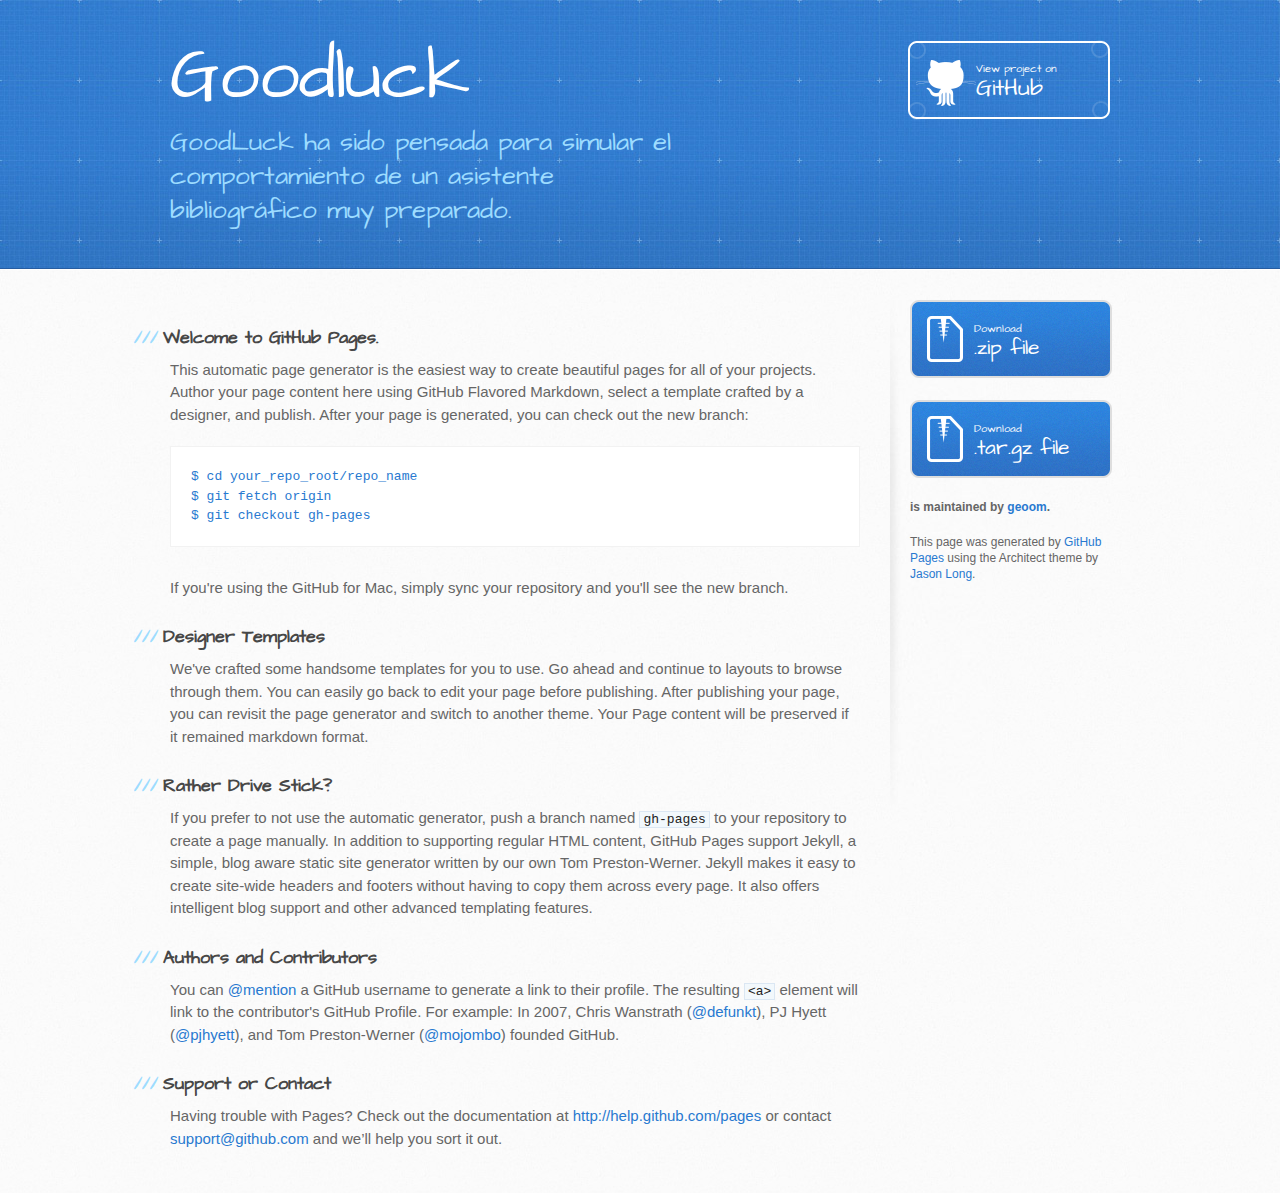
<file: index.html>
<!DOCTYPE html>
<html>
  <head>
    <meta charset='utf-8'>
    <meta http-equiv="X-UA-Compatible" content="chrome=1">
    <meta name="viewport" content="width=device-width, initial-scale=1, maximum-scale=1">
    <link href='https://fonts.googleapis.com/css?family=Architects+Daughter' rel='stylesheet' type='text/css'>
    <link rel="stylesheet" type="text/css" href="stylesheets/stylesheet.css" media="screen" />
    <link rel="stylesheet" type="text/css" href="stylesheets/pygment_trac.css" media="screen" />
    <link rel="stylesheet" type="text/css" href="stylesheets/print.css" media="print" />

    <!--[if lt IE 9]>
    <script src="//html5shiv.googlecode.com/svn/trunk/html5.js"></script>
    <![endif]-->

    <title>Goodluck by geoom</title>
  </head>

  <body>
    <header>
      <div class="inner">
        <h1>Goodluck</h1>
        <h2>GoodLuck ha sido pensada para simular el comportamiento de un asistente bibliográfico muy preparado.</h2>
        <a href="https://github.com/geoom/GoodLuck" class="button"><small>View project on</small>GitHub</a>
      </div>
    </header>

    <div id="content-wrapper">
      <div class="inner clearfix">
        <section id="main-content">
          <h3>Welcome to GitHub Pages.</h3>

<p>This automatic page generator is the easiest way to create beautiful pages for all of your projects. Author your page content here using GitHub Flavored Markdown, select a template crafted by a designer, and publish. After your page is generated, you can check out the new branch:</p>

<pre><code>$ cd your_repo_root/repo_name
$ git fetch origin
$ git checkout gh-pages
</code></pre>

<p>If you're using the GitHub for Mac, simply sync your repository and you'll see the new branch.</p>

<h3>Designer Templates</h3>

<p>We've crafted some handsome templates for you to use. Go ahead and continue to layouts to browse through them. You can easily go back to edit your page before publishing. After publishing your page, you can revisit the page generator and switch to another theme. Your Page content will be preserved if it remained markdown format.</p>

<h3>Rather Drive Stick?</h3>

<p>If you prefer to not use the automatic generator, push a branch named <code>gh-pages</code> to your repository to create a page manually. In addition to supporting regular HTML content, GitHub Pages support Jekyll, a simple, blog aware static site generator written by our own Tom Preston-Werner. Jekyll makes it easy to create site-wide headers and footers without having to copy them across every page. It also offers intelligent blog support and other advanced templating features.</p>

<h3>Authors and Contributors</h3>

<p>You can <a href="https://github.com/blog/821" class="user-mention">@mention</a> a GitHub username to generate a link to their profile. The resulting <code>&lt;a&gt;</code> element will link to the contributor's GitHub Profile. For example: In 2007, Chris Wanstrath (<a href="https://github.com/defunkt" class="user-mention">@defunkt</a>), PJ Hyett (<a href="https://github.com/pjhyett" class="user-mention">@pjhyett</a>), and Tom Preston-Werner (<a href="https://github.com/mojombo" class="user-mention">@mojombo</a>) founded GitHub.</p>

<h3>Support or Contact</h3>

<p>Having trouble with Pages? Check out the documentation at <a href="http://help.github.com/pages">http://help.github.com/pages</a> or contact <a href="mailto:support@github.com">support@github.com</a> and we’ll help you sort it out.</p>
        </section>

        <aside id="sidebar">
          <a href="https://github.com/geoom/GoodLuck/zipball/master" class="button">
            <small>Download</small>
            .zip file
          </a>
          <a href="https://github.com/geoom/GoodLuck/tarball/master" class="button">
            <small>Download</small>
            .tar.gz file
          </a>

          <p class="repo-owner"><a href="https://github.com/geoom/GoodLuck"></a> is maintained by <a href="https://github.com/geoom">geoom</a>.</p>

          <p>This page was generated by <a href="pages.github.com">GitHub Pages</a> using the Architect theme by <a href="http://twitter.com/jasonlong">Jason Long</a>.</p>
        </aside>
      </div>
    </div>

  
  </body>
</html>
</file>
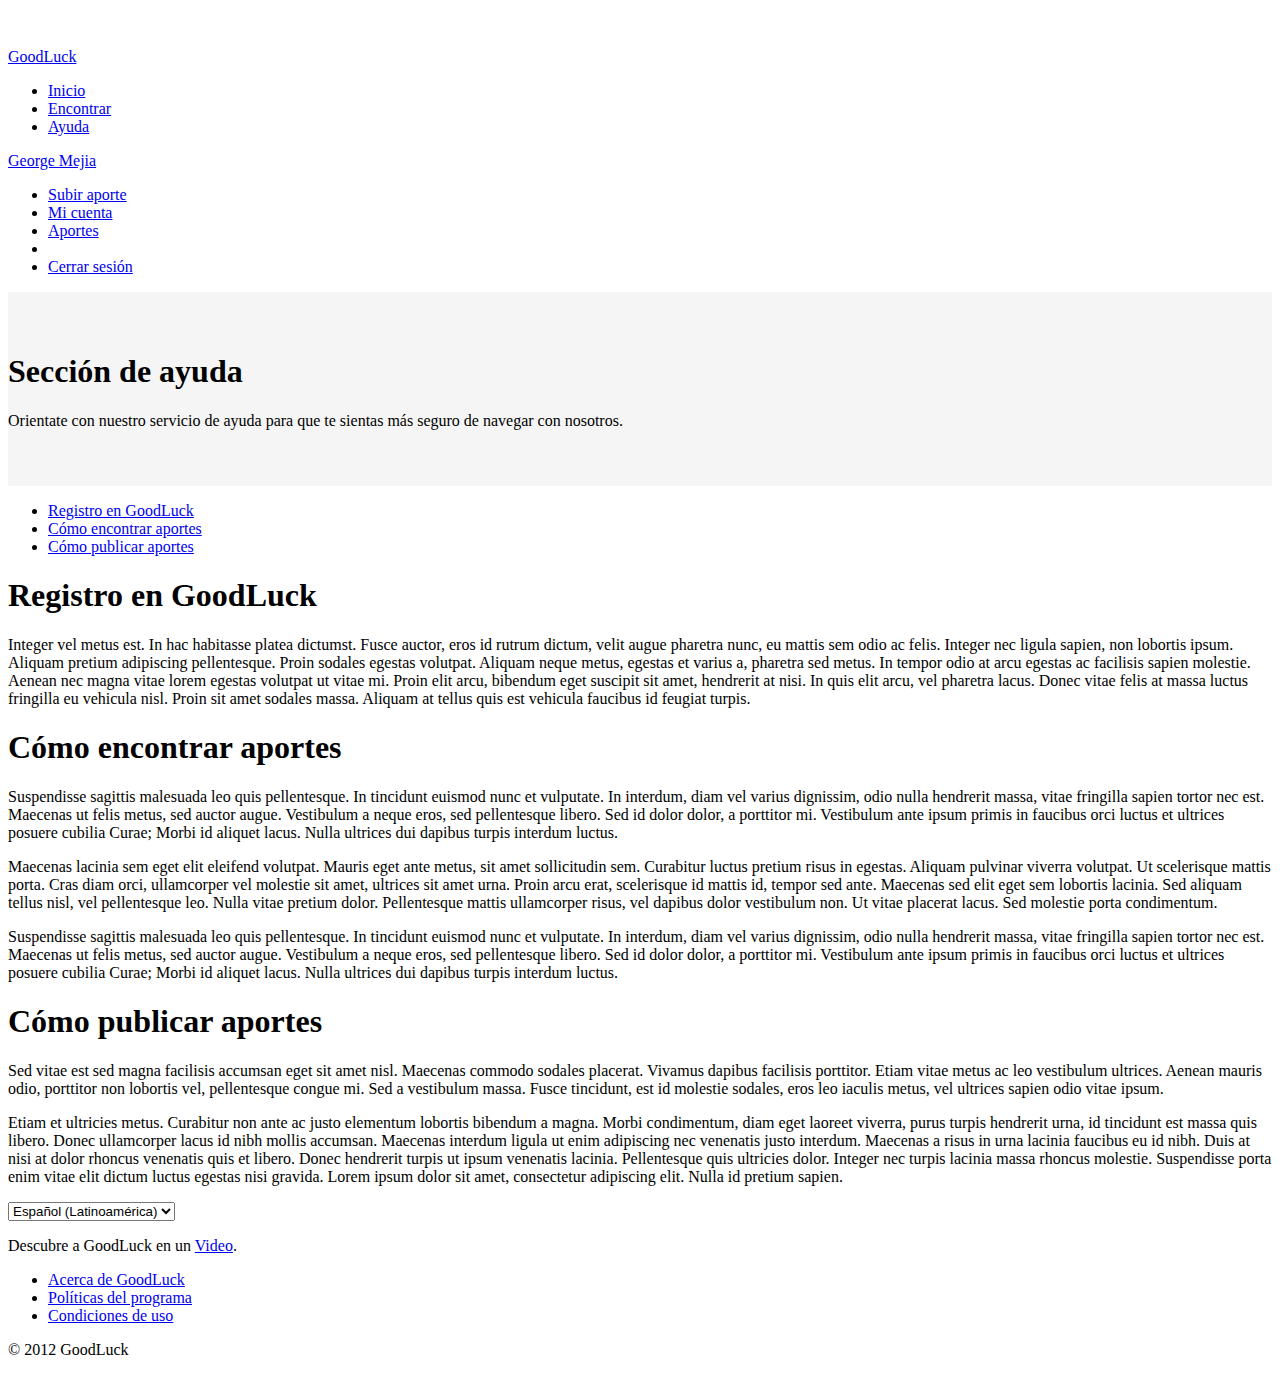
<file: goodluck/src/main/webapp/ayuda.html>
<!DOCTYPE html>
<html lang="es" xmlns="http://www.w3.org/1999/xhtml"
	xmlns:h="http://java.sun.com/jsf/html"
	xmlns:f="http://java.sun.com/jsf/core">
<h:head>
	<meta charset="utf-8">
	<title>Ayuda</title>
	<meta name="viewport" content="width=device-width, initial-scale=1.0">
	<meta name="description" content="">
	<meta name="author" content="">

	<!-- Bootstrap -->
	<h:outputStylesheet library="bootstrap" name="css/bootstrap.css" />
	<h:outputStylesheet library="bootstrap" name="css/docs.css" />


	<style type="text/css">
body {
	padding-top: 40px;
}

.sidebar-nav {
	padding: 9px 0;
}
</style>
	<h:outputStylesheet library="bootstrap"
		name="css/bootstrap-responsive.css" />

	<!-- goodluck -->
	<h:outputStylesheet library="goodluck"
		name="css/goodluck-responsive.css" />

	<!-- Le HTML5 shim, for IE6-8 support of HTML5 elements -->
	<!--[if lt IE 9]>
      <script src="http://html5shim.googlecode.com/svn/trunk/html5.js"></script>
    <![endif]-->
	<!-- The icon -->
	<link rel="shortcut icon" href="resources/goodluck/ico/favicon.ico">
</h:head>
<h:body data-spy="scroll" data-target=".bs-docs-sidebar">
	<nav class="navbar navbar-inverse navbar-fixed-top">
		<div class="navbar-inner">
			<div class="container">
				<a class="btn btn-navbar" data-toggle="collapse"
					data-target=".nav-collapse"> <span class="icon-bar"></span> <span
					class="icon-bar"></span> <span class="icon-bar"></span>
				</a> <a class="brand" href="home.html">GoodLuck</a>
				<div class="nav-collapse collapse">
					<ul class="nav">
						<li><a href="home.html">Inicio</a></li>
						<li><a href="encontrar.html">Encontrar</a></li>
						<li class="active"><a href="ayuda.html">Ayuda</a></li>
					</ul>
				</div>
				<!--/.nav-collapse -->
				<div class="navbar-form pull-right">
					<div class="btn-group">
						<a class="btn btn-primary" href="perfil.html"><i
							class="icon-user icon-white"></i> George Mejia</a> <a
							class="btn btn-primary dropdown-toggle" data-toggle="dropdown"
							href="#"> <span class="caret"></span>
						</a>
						<ul class="dropdown-menu">
							<li><a href="nuevoAporte.html"><i class="icon-upload"></i>
									Subir aporte</a></li>
							<li><a href="cuenta.html"><i class="icon-pencil"></i> Mi
									cuenta</a></li>
							<li><a href="aportes.html"><i class="icon-file"></i>
									Aportes</a></li>
							<li class="divider"></li>
							<li><a href="index.html"><i class="icon-share-alt"></i>
									Cerrar sesi&oacute;n</a></li>
						</ul>
					</div>
				</div>
			</div>
		</div>
	</nav>
	<header class="tema-principal">
		<div
			style="padding: 40px 0; position: relative; background-color: #F5F5F5;">
			<div class="container">
				<h1>Secci&oacute;n de ayuda</h1>
				<p class="lead">Orientate con nuestro servicio de ayuda para que
					te sientas m&aacute;s seguro de navegar con nosotros.</p>
			</div>
		</div>
	</header>

	<div class="container">

		<div class="row">
			<div class="span3 bs-docs-sidebar">
				<ul class="nav nav-list bs-docs-sidenav">
					<li><a href="#registro"><i class="icon-chevron-right"></i>Registro
							en GoodLuck</a></li>
					<li><a href="#encuentra-aportes"><i
							class="icon-chevron-right"></i> C&oacute;mo encontrar aportes</a></li>
					<li><a href="#publicar-aportes"><i
							class="icon-chevron-right"></i> C&oacute;mo publicar aportes</a></li>
				</ul>
			</div>


			<div class="span9">

				<section id="registro">
					<div class="page-header">
						<h1>Registro en GoodLuck</h1>
					</div>
					<p class="lead">Integer vel metus est. In hac habitasse platea
						dictumst. Fusce auctor, eros id rutrum dictum, velit augue
						pharetra nunc, eu mattis sem odio ac felis. Integer nec ligula
						sapien, non lobortis ipsum. Aliquam pretium adipiscing
						pellentesque. Proin sodales egestas volutpat. Aliquam neque metus,
						egestas et varius a, pharetra sed metus. In tempor odio at arcu
						egestas ac facilisis sapien molestie. Aenean nec magna vitae lorem
						egestas volutpat ut vitae mi. Proin elit arcu, bibendum eget
						suscipit sit amet, hendrerit at nisi. In quis elit arcu, vel
						pharetra lacus. Donec vitae felis at massa luctus fringilla eu
						vehicula nisl. Proin sit amet sodales massa. Aliquam at tellus
						quis est vehicula faucibus id feugiat turpis.</p>
				</section>

				<section id="encuentra-aportes">
					<div class="page-header">
						<h1>C&oacute;mo encontrar aportes</h1>
					</div>
					<p class="lead">Suspendisse sagittis malesuada leo quis
						pellentesque. In tincidunt euismod nunc et vulputate. In interdum,
						diam vel varius dignissim, odio nulla hendrerit massa, vitae
						fringilla sapien tortor nec est. Maecenas ut felis metus, sed
						auctor augue. Vestibulum a neque eros, sed pellentesque libero.
						Sed id dolor dolor, a porttitor mi. Vestibulum ante ipsum primis
						in faucibus orci luctus et ultrices posuere cubilia Curae; Morbi
						id aliquet lacus. Nulla ultrices dui dapibus turpis interdum
						luctus.</p>
					<p class="lead">Maecenas lacinia sem eget elit eleifend
						volutpat. Mauris eget ante metus, sit amet sollicitudin sem.
						Curabitur luctus pretium risus in egestas. Aliquam pulvinar
						viverra volutpat. Ut scelerisque mattis porta. Cras diam orci,
						ullamcorper vel molestie sit amet, ultrices sit amet urna. Proin
						arcu erat, scelerisque id mattis id, tempor sed ante. Maecenas sed
						elit eget sem lobortis lacinia. Sed aliquam tellus nisl, vel
						pellentesque leo. Nulla vitae pretium dolor. Pellentesque mattis
						ullamcorper risus, vel dapibus dolor vestibulum non. Ut vitae
						placerat lacus. Sed molestie porta condimentum.</p>
					<p class="lead">Suspendisse sagittis malesuada leo quis
						pellentesque. In tincidunt euismod nunc et vulputate. In interdum,
						diam vel varius dignissim, odio nulla hendrerit massa, vitae
						fringilla sapien tortor nec est. Maecenas ut felis metus, sed
						auctor augue. Vestibulum a neque eros, sed pellentesque libero.
						Sed id dolor dolor, a porttitor mi. Vestibulum ante ipsum primis
						in faucibus orci luctus et ultrices posuere cubilia Curae; Morbi
						id aliquet lacus. Nulla ultrices dui dapibus turpis interdum
						luctus.</p>
				</section>

				<section id="publicar-aportes">
					<div class="page-header">
						<h1>C&oacute;mo publicar aportes</h1>
					</div>
					<p class="lead">Sed vitae est sed magna facilisis accumsan eget
						sit amet nisl. Maecenas commodo sodales placerat. Vivamus dapibus
						facilisis porttitor. Etiam vitae metus ac leo vestibulum ultrices.
						Aenean mauris odio, porttitor non lobortis vel, pellentesque
						congue mi. Sed a vestibulum massa. Fusce tincidunt, est id
						molestie sodales, eros leo iaculis metus, vel ultrices sapien odio
						vitae ipsum.</p>
					<p class="lead">Etiam et ultricies metus. Curabitur non ante ac
						justo elementum lobortis bibendum a magna. Morbi condimentum, diam
						eget laoreet viverra, purus turpis hendrerit urna, id tincidunt
						est massa quis libero. Donec ullamcorper lacus id nibh mollis
						accumsan. Maecenas interdum ligula ut enim adipiscing nec
						venenatis justo interdum. Maecenas a risus in urna lacinia
						faucibus eu id nibh. Duis at nisi at dolor rhoncus venenatis quis
						et libero. Donec hendrerit turpis ut ipsum venenatis lacinia.
						Pellentesque quis ultricies dolor. Integer nec turpis lacinia
						massa rhoncus molestie. Suspendisse porta enim vitae elit dictum
						luctus egestas nisi gravida. Lorem ipsum dolor sit amet,
						consectetur adipiscing elit. Nulla id pretium sapien.</p>
				</section>
			</div>
		</div>

	</div>



	<!-- Footer
        ================================================== -->
	<footer class="footer">
		<div class="container">
			<p class="pull-right">
				<select id="lang-opcion" class="lang-opcion" style="">
					<option value="es">‪Español (Latinoamérica)‬</option>
					<option value="en">‪English (United States)‬</option>
				</select>
			</p>
			<p>
				Descubre a GoodLuck en un <a
					href="http://www.youtube.com/watch?v=APdeX6p9Zno" target="_blank">Video</a>.
			</p>
			<ul class="footer-links">
				<li><a href="#">Acerca de GoodLuck</a></li>
				<li><a href="#">Pol&iacute;ticas del programa</a></li>
				<li><a href="#">Condiciones de uso</a></li>
			</ul>
			<p>&copy; 2012 GoodLuck</p>
		</div>
	</footer>


	<h:outputScript library="bootstrap" name="js/ext/jquery.js" />
	<h:outputScript library="bootstrap" name="js/bootstrap.min.js" />

	<h:outputScript library="goodluck" name="js/application.js" />


</h:body>
</html>
</file>
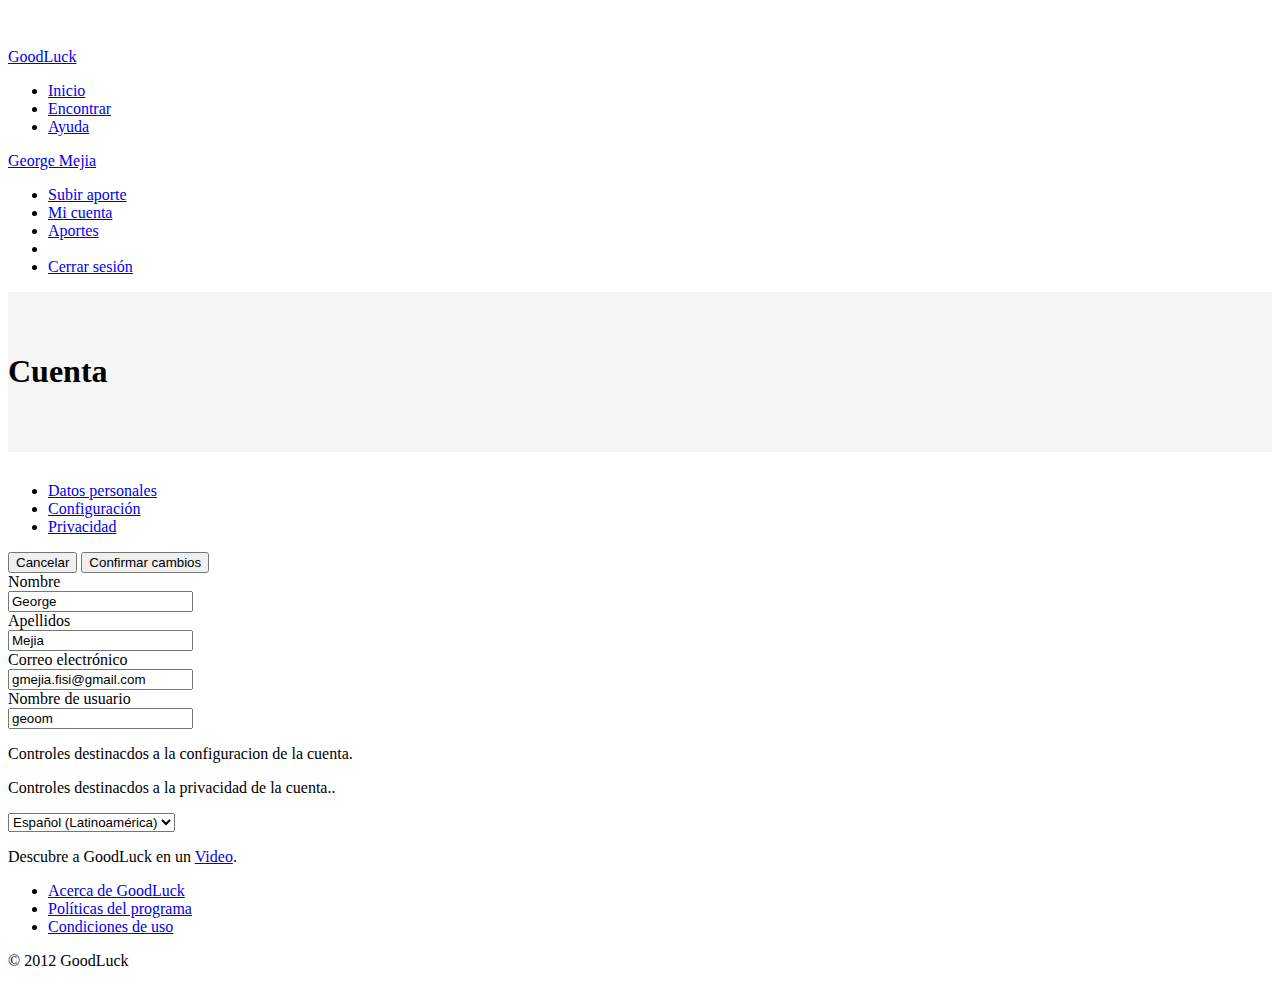
<file: goodluck/src/main/webapp/cuenta.html>
<!DOCTYPE html>
<html lang="en"  xmlns="http://www.w3.org/1999/xhtml"   
      xmlns:h="http://java.sun.com/jsf/html"
      xmlns:f="http://java.sun.com/jsf/core">
	<h:head>
    <meta charset="utf-8">
    <title>George Mejia</title>
    <meta name="viewport" content="width=device-width, initial-scale=1.0">
    <meta name="description" content="">
    <meta name="author" content="">

<h:outputStylesheet library="bootstrap" name="css/bootstrap.css" />
   <h:outputStylesheet library="goodluck" name="css/goodluck.css" />
 
        
    <style type="text/css">
          body {
            padding-top: 40px;
          }
          .sidebar-nav {
            padding: 9px 0;
          }
    </style>
    <h:outputStylesheet library="bootstrap" name="bootstrap-responsive.css" />
  <h:outputStylesheet library="goodluck" name="css/goodluck-responsive.css" />
 
    <!-- Le HTML5 shim, for IE6-8 support of HTML5 elements -->
    <!--[if lt IE 9]>
      <script src="http://html5shim.googlecode.com/svn/trunk/html5.js"></script>
    <![endif]-->
    <!-- The icon -->
    <link rel="shortcut icon" href="resources/goodluck/ico/favicon.ico">
   </h:head>
	    <h:body data-spy="scroll" data-target=".bs-docs-sidebar">
    <nav class="navbar navbar-inverse navbar-fixed-top">
          <div class="navbar-inner">
            <div class="container">
              <a class="btn btn-navbar" data-toggle="collapse" data-target=".nav-collapse">
                <span class="icon-bar"></span>
                <span class="icon-bar"></span>
                <span class="icon-bar"></span>
              </a>
              <a class="brand" href="home.html">GoodLuck</a>
              <div class="nav-collapse collapse">
                <ul class="nav">
                  <li><a href="home.html">Inicio</a></li>
            <li><a href="encontrar.html">Encontrar</a></li>
            <li><a href="ayuda.html">Ayuda</a></li>
                </ul>
              </div><!--/.nav-collapse -->
              <div class="navbar-form pull-right">
              <div class="btn-group">
                <a class="btn btn-primary" href="perfil.html"><i class="icon-user icon-white"></i> George Mejia</a>
                <a class="btn btn-primary dropdown-toggle" data-toggle="dropdown" href="#">
                  <span class="caret"></span>
                </a>
                <ul class="dropdown-menu">
                  <li><a href="nuevoAporte.html"><i class="icon-upload"></i> Subir aporte</a></li>
                  <li><a href="cuenta.html"><i class="icon-pencil"></i> Mi cuenta</a></li>
                  <li><a href="aportes.html"><i class="icon-file"></i> Aportes</a></li>
                  <li class="divider"></li>
                  <li><a href="index.html"><i class="icon-share-alt"></i> Cerrar sesi&oacute;n</a></li>
                </ul>
              </div>
              </div>
            </div>
          </div>
    </nav>
    <header class="tema-principal">
      <div style="padding: 40px 0; position: relative; background-color: #F5F5F5;">
        <div class="container">
          <h1>Cuenta</h1>
        </div>
      </div>
    </header>

  <div class="container">
    <div style="margin-top: 30px">
        <div class="tabbable">
          <ul class="nav nav-tabs">
            <li class="active">
              <a href="#panel-personales" data-toggle="tab">Datos personales</a>
            </li>
            <li class="">
              <a href="#panel-config" data-toggle="tab">Configuraci&oacute;n</a>
            </li>
            <li class="">
              <a href="#panel-privacidad" data-toggle="tab">Privacidad </a>
            </li>
          </ul>
          <div class="tab-content">
            <div class="tab-pane active" id="panel-personales">
              
              <form class="form-horizontal">
                <div class="form-acciones">
                <button type="button" class="btn">Cancelar</button>
                <button type="submit" class="btn btn-primary">Confirmar cambios</button>
              </div>
                  <div class="control-group">
                    <label class="control-label" for="inputEmail">Nombre</label>
                    <div class="controls">
                      <input type="text" value="George">
                    </div>
                  </div>
                  <div class="control-group">
                    <label class="control-label" for="inputPassword">Apellidos</label>
                    <div class="controls">
                      <input type="text" value="Mejia">
                    </div>
                  </div>
                  <div class="control-group">
                    <label class="control-label" for="inputPassword">Correo electr&oacute;nico</label>
                    <div class="controls">
                      <input type="text" value="gmejia.fisi@gmail.com">
                    </div>
                  </div>
                  <div class="control-group">
                    <label class="control-label" for="inputPassword">Nombre de usuario</label>
                    <div class="controls">
                      <input type="text" value="geoom">
                    </div>
                  </div>
                </form>
            </div>
            <div class="tab-pane" id="panel-config">
              <p>Controles destinacdos a la configuracion de la cuenta.</p>
            </div>
            <div class="tab-pane" id="panel-privacidad">
              <p>Controles destinacdos a la privacidad de la cuenta..</p>
            </div>
          </div>
        </div>
    </div>
  </div>



        <!-- Footer
        ================================================== -->
        <footer class="footer">
          <div class="container">
            <p class="pull-right">
                <select id="lang-opcion" class="lang-opcion" style="">
                  <option value="es"> ‪Español (Latinoamérica)‬ </option>
                  <option value="en"> ‪English (United States)‬ </option>
                </select>
            </p>
            <p>Descubre a GoodLuck en un <a href="http://www.youtube.com/watch?v=APdeX6p9Zno" target="_blank">Video</a>.</p>
            <ul class="footer-links">
              <li><a href="#">Acerca de GoodLuck</a></li>
              <li><a href="#">Pol&iacute;ticas del programa</a></li>
              <li><a href="#">Condiciones de uso</a></li>
            </ul>
            <p>&copy; 2012 GoodLuck</p>
          </div>
        </footer>


  <h:outputScript library="bootstrap" name="js/ext/jquery.js" />
   <h:outputScript library="bootstrap" name="js/bootstrap.min.js" />  
     <h:outputScript library="goodluck" name="js/application.js" />  
  



    </h:body>
</html>
</file>
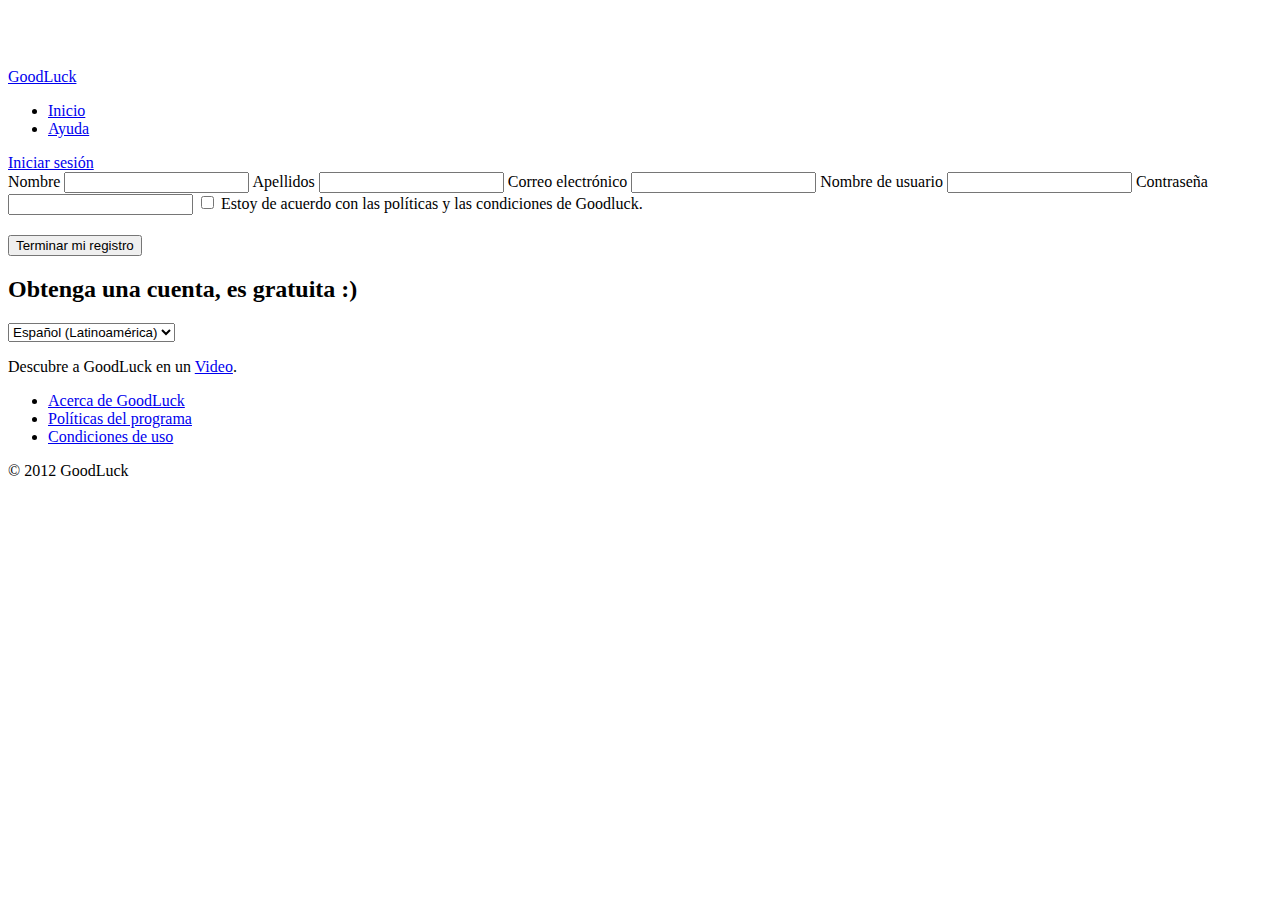
<file: goodluck/src/main/webapp/cuentas.html>
<!DOCTYPE html>
    <html lang="es"  xmlns="http://www.w3.org/1999/xhtml"   
      xmlns:h="http://java.sun.com/jsf/html"
      xmlns:f="http://java.sun.com/jsf/core">
    	<h:head>
    		<title>Good Luck</title>
    		<meta charset="utf-8"> 
    		<meta name="viewport" content="width=device-width, initial-scale=1.0">
		    <meta name="description" content="">
		    <meta name="author" content="George Mejia">
    		<!-- Bootstrap -->
    		<h:outputStylesheet library="bootstrap" name="css/bootstrap.css" />
		   	<h:outputScript library="bootstrap" name="js/bootstrap.min.js" />
		  
		    <!-- GoodLuck -->
		    <h:outputStylesheet library="goodluck" name="css/goodluck.css" />
		    
		    <style type="text/css">
				body {
        			padding-top: 60px;
				}
				.sidebar-nav {
					padding: 9px 0;
				}
		    </style> 
		     <h:outputStylesheet library="bootstrap" name="css/bootstrap-responsive.css" />
		  		     <h:outputStylesheet library="goodluck" name="css/goodluck-responsive.css" />
		 
		    <!-- Le HTML5 shim, for IE6-8 support of HTML5 elements -->
		    <!--[if lt IE 9]>
		      <script src="http://html5shim.googlecode.com/svn/trunk/html5.js"></script>
		    <![endif]-->
		    <!-- The icon -->
    		<link rel="shortcut icon" href="resources/goodluck/ico/favicon.ico">
    	 </h:head>
	   <h:body class="nueva-cuenta">
	    	<header class="navbar navbar-inverse navbar-fixed-top">
		      <div class="navbar-inner">
		        <div class="container">
		          <a class="btn btn-navbar" data-toggle="collapse" data-target=".nav-collapse">
		            <span class="icon-bar"></span>
		            <span class="icon-bar"></span>
		            <span class="icon-bar"></span>
		          </a>
		          <a class="brand" href="home.html">GoodLuck</a>
		          <div class="nav-collapse collapse">
		            <ul class="nav">
		              <li><a href="home.html">Inicio</a></li>
		              <li><a href="ayuda.html">Ayuda</a></li>
		            </ul>
		            <div class="navbar-form pull-right">
		            	<a class="btn btn-success" href="#myModal" data-toggle="modal">Iniciar sesi&oacute;n</a>
		            </div>	
		            
		          </div><!--/.nav-collapse -->
		        </div>
		      </div>
		    </header>
			<div class="container">
	    	    <div class="container-fluid">
				    <div class="row-fluid">					    
					    <div class="span6">
						    <div class="sign-in" >
						    	<div class="signin-box">
						    		<form id="registroCuenta">
						    			<label>Nombre</label>
									    <input id="nombre-nuevacuenta" type="text">
									    <span id="nameInfo"></span>
									    <label>Apellidos</label>
									    <input id="apellidos-nuevacuenta" type="text">
									    <span id="apellidosInfo"></span>
									    <label>Correo electr&oacute;nico</label>
									    <input id="email-nuevacuenta" type="text">
									    <span id="emailInfo"></span>
									    <label>Nombre de usuario</label>
									    <input id="nombre-usuario-nuevacuenta" type="text">
									    <span id="usuarioInfo"></span>
									    <label>Contrase&ntilde;a</label>
									    <input id="clave-nuevacuenta" type="password">
									    <span id="claveInfo"></span>
									    <label class="checkbox" style="cursor: pointer">
											<input id="terminosCondiciones"  type="checkbox"> Estoy de acuerdo con las pol&iacute;ticas y las condiciones de Goodluck.
										</label>
									    <p style="margin-top:20px">
										<button id="registroCuenta_boton" class="btn btn-large btn-success disabled" type="submit" >Terminar mi registro</button>
										</p>
								    </form>
						    	</div>
						    </div>
				    	</div>
						<div class="span6">
					    	    <div class="page-header">
							    	<h2>Obtenga una cuenta, es gratuita :)</h2>
							    </div>
					    </div>
			    	</div>
	    		</div>
	    	</div>

	    	<!-- Footer
		    ================================================== -->
		    <footer class="footer">
		      <div class="container">
		        <p class="pull-right">
		            <select id="lang-opcion" class="lang-opcion" style="">
		              <option value="es"> ‪Español (Latinoamérica)‬ </option>
		              <option value="en"> ‪English (United States)‬ </option>
		            </select>
		        </p>
		        <p>Descubre a GoodLuck en un <a href="http://www.youtube.com/watch?v=APdeX6p9Zno" target="_blank">Video</a>.</p>
		        <ul class="footer-links">
		          <li><a href="#">Acerca de GoodLuck</a></li>
		          <li><a href="#">Pol&iacute;ticas del programa</a></li>
		          <li><a href="#">Condiciones de uso</a></li>
		        </ul>
		        <p>&copy; 2012 GoodLuck</p>
		      </div>
		    </footer>

		    <!-- Modal -->
			<div id="myModal" class="modal hide fade in" style="display: none; ">  
				<div class="modal-header">  
					<a class="close" data-dismiss="modal">×</a>  
					<h3>Indentificaci&oacute;n</h3>  
				</div>  
				<div class="form-horizontal">
		          <div class="control-group">
		            <label class="control-label" for="login-usuario">Usuario</label>
		            <div class="controls">
		              <input type="text" id="login-usuario" placeholder="Usuario">
		            </div>
		          </div>
		          <div class="control-group">
		            <label class="control-label" for="login-clave">Contrase&ntilde;a</label>
		            <div class="controls">
		              <input type="password" id="login-clave" placeholder="Contrase&ntilde;a">
		            </div>
		          </div>
		        </div>
				<div class="modal-footer">  
					<a href="home.html" class="btn btn-primary">Ingresar a GoodLuck!</a>  
					<a href="#" class="btn" data-dismiss="modal">Salir de aqu&iacute;</a>  
				</div>  
			</div>  

			<!-- Le javascript
		    ================================================== -->
		    <!-- Placed at the end of the document so the pages load faster -->
		   <h:outputScript library="bootstrap" name="js/ext/jquery.js" />
   <h:outputScript library="bootstrap" name="js/bootstrap.min.js" />
   <h:outputScript library="goodluck" name="js/application.js" />
   <h:outputScript library="goodluck" name="js/validation.js" />
		   
  </h:body>
    </html>
</file>
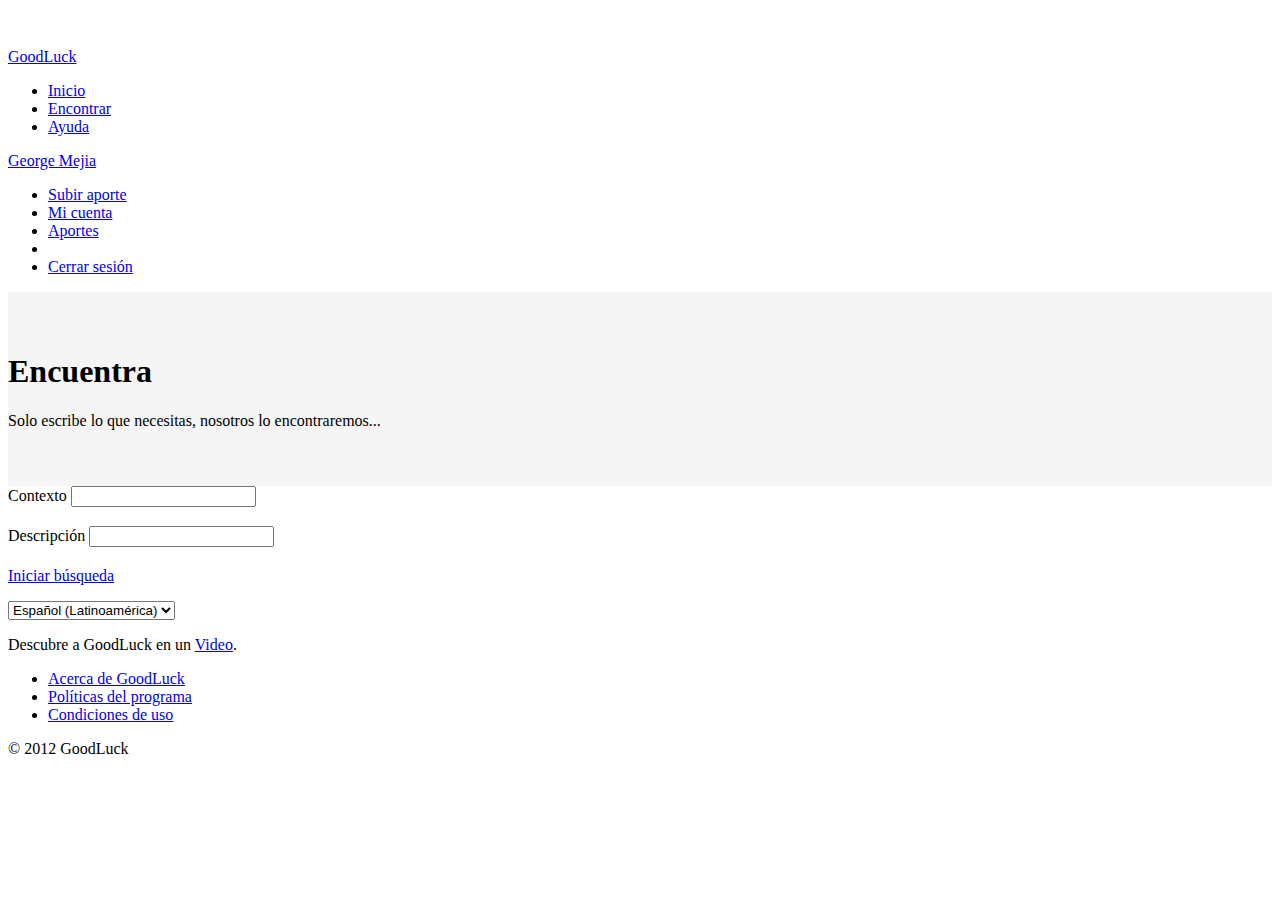
<file: goodluck/src/main/webapp/encontrar.html>
<!DOCTYPE html>
<html lang="en"  xmlns="http://www.w3.org/1999/xhtml"   
      xmlns:h="http://java.sun.com/jsf/html"
      xmlns:f="http://java.sun.com/jsf/core">
  	<h:head>
    <meta charset="utf-8">
    <title>Encuentra</title>
    <meta name="viewport" content="width=device-width, initial-scale=1.0">
    <meta name="description" content="">
    <meta name="author" content="">

    <!-- Bootstrap -->
    <h:outputStylesheet library="bootstrap" name="css/bootstrap.css" />
    
    <!-- GoodLuck -->
     <h:outputStylesheet library="goodluck" name="css/goodluck.css" />
        
        <style type="text/css">
              body {
                padding-top: 40px;
              }
              .sidebar-nav {
                padding: 9px 0;
              }
              #contexto-buscar_tagsinput{

              }
              .popover .popover-title{
                  margin: 0;
                  padding: 0;
                  border: 0;
              }
        </style>
         <h:outputStylesheet library="bootstrap" name="css/bootstrap-responsive.css" />
 <h:outputStylesheet library="goodluck" name="css/goodluck-responsive.css" />
   
    <!-- Le HTML5 shim, for IE6-8 support of HTML5 elements -->
    <!--[if lt IE 9]>
      <script src="http://html5shim.googlecode.com/svn/trunk/html5.js"></script>
    <![endif]-->
    <!-- The icon -->
    <!-- Xoxco -->
     <h:outputStylesheet library="goodluck" name="jquery.tagsinput.css" />
  
    <link rel="shortcut icon" href="resources/goodluck/ico/favicon.ico">
  </h:head>

   <h:body data-spy="scroll" data-target=".bs-docs-sidebar">
    <nav class="navbar navbar-inverse navbar-fixed-top">
          <div class="navbar-inner">
            <div class="container">
              <a class="btn btn-navbar" data-toggle="collapse" data-target=".nav-collapse">
                <span class="icon-bar"></span>
                <span class="icon-bar"></span>
                <span class="icon-bar"></span>
              </a>
              <a class="brand" href="home.html">GoodLuck</a>
              <div class="nav-collapse collapse">
                <ul class="nav">
                  <li><a href="home.html">Inicio</a></li>
            <li class="active"><a href="encontrar.html">Encontrar</a></li>
            <li><a href="ayuda.html">Ayuda</a></li>
                </ul>
              </div><!--/.nav-collapse -->
              <div class="navbar-form pull-right">
                <div class="btn-group">
                    <a class="btn btn-primary" href="perfil.html"><i class="icon-user icon-white"></i> George Mejia</a>
                    <a class="btn btn-primary dropdown-toggle" data-toggle="dropdown" href="#">
                      <span class="caret"></span>
                    </a>
                    <ul class="dropdown-menu">
                      <li><a href="nuevoAporte.html"><i class="icon-upload"></i> Subir aporte</a></li>
                      <li><a href="cuenta.html"><i class="icon-pencil"></i> Mi cuenta</a></li>
                      <li><a href="aportes.html"><i class="icon-file"></i> Aportes</a></li>
                      <li class="divider"></li>
                      <li><a href="index.html"><i class="icon-share-alt"></i> Cerrar sesi&oacute;n</a></li>
                    </ul>
                  </div>
          </div>
            </div>
          </div>
    </nav>
    <header class="tema-principal">
      <div style="padding: 40px 0; position: relative; background-color: #F5F5F5;">
        <div class="container">
          <h1>Encuentra</h1>
          <p class="lead">Solo escribe lo que necesitas, nosotros lo encontraremos...</p>
        </div>
      </div>
    </header>

  <div class="container">

    <div class="search">
      <form>
        <div class="row-fluid">
          <div class="span4" style="min-height: 40px;">
            <label>Contexto</label>
            <input id="contexto-buscar" class="tags" type="text">
          </div>
          <div class="span4">
            <label>Descripci&oacute;n</label>
            <input id="descripcion-buscar" type="text">
          </div>
          <div class="span4">
            <p style="margin-top: 20px">
              <a id="botonBusqueda" class="btn btn-large btn-primary"  href="resultados.html">Iniciar b&uacute;squeda</a>
            </p>
          </div>              
        </div> 
      </form>         
    </div>
  </div>



        <!-- Footer
        ================================================== -->
        <footer class="footer">
          <div class="container">
            <p class="pull-right">
                <select id="lang-opcion" class="lang-opcion" style="">
                  <option value="es"> ‪Español (Latinoamérica)‬ </option>
                  <option value="en"> ‪English (United States)‬ </option>
                </select>
            </p>
            <p>Descubre a GoodLuck en un <a href="http://www.youtube.com/watch?v=APdeX6p9Zno" target="_blank">Video</a>.</p>
            <ul class="footer-links">
              <li><a href="#">Acerca de GoodLuck</a></li>
              <li><a href="#">Pol&iacute;ticas del programa</a></li>
              <li><a href="#">Condiciones de uso</a></li>
            </ul>
            <p>&copy; 2012 GoodLuck</p>
          </div>
        </footer>


 <h:outputScript library="bootstrap" name="js/ext/jquery.js" />
     <h:outputScript library="bootstrap" name="js/bootstrap.min.js" />
    <h:outputScript library="xoxco" name="jquery.tagsinput.js" />
        <h:outputScript library="goodluck" name="js/application.js" />      
  
    <script type="text/javascript">
      $(function() {
            $('#contexto-buscar').tagsInput({
              width:'auto',
              defaultText :''
            })
            $("#contexto-buscar_tag").popover({
              trigger: 'focus', 
              content: 'Indicanos sobre que campo de conocimiento estamos hablando',
              placement: 'bottom'
            });
            $("#contexto-buscar_tagsinput").css("min-height","40px");
      });
    </script>
    </h:body>
</html>
</file>
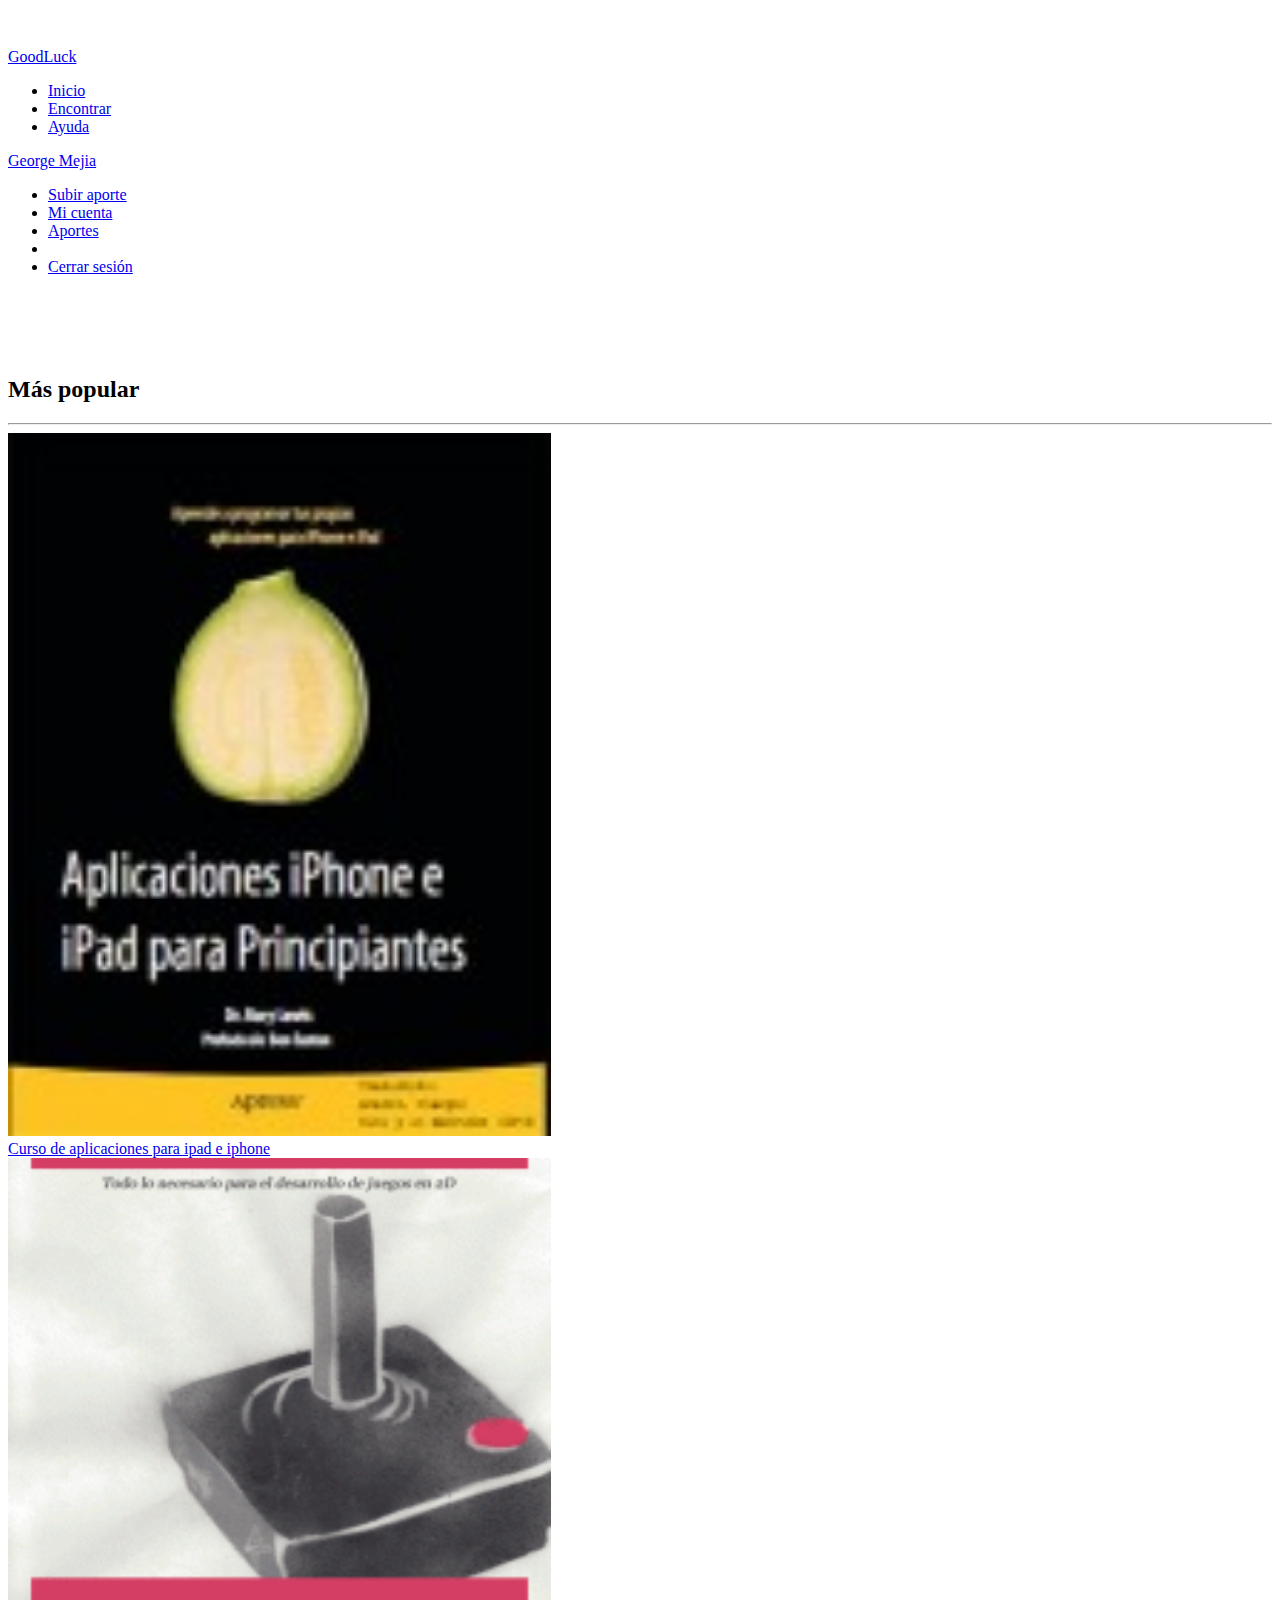
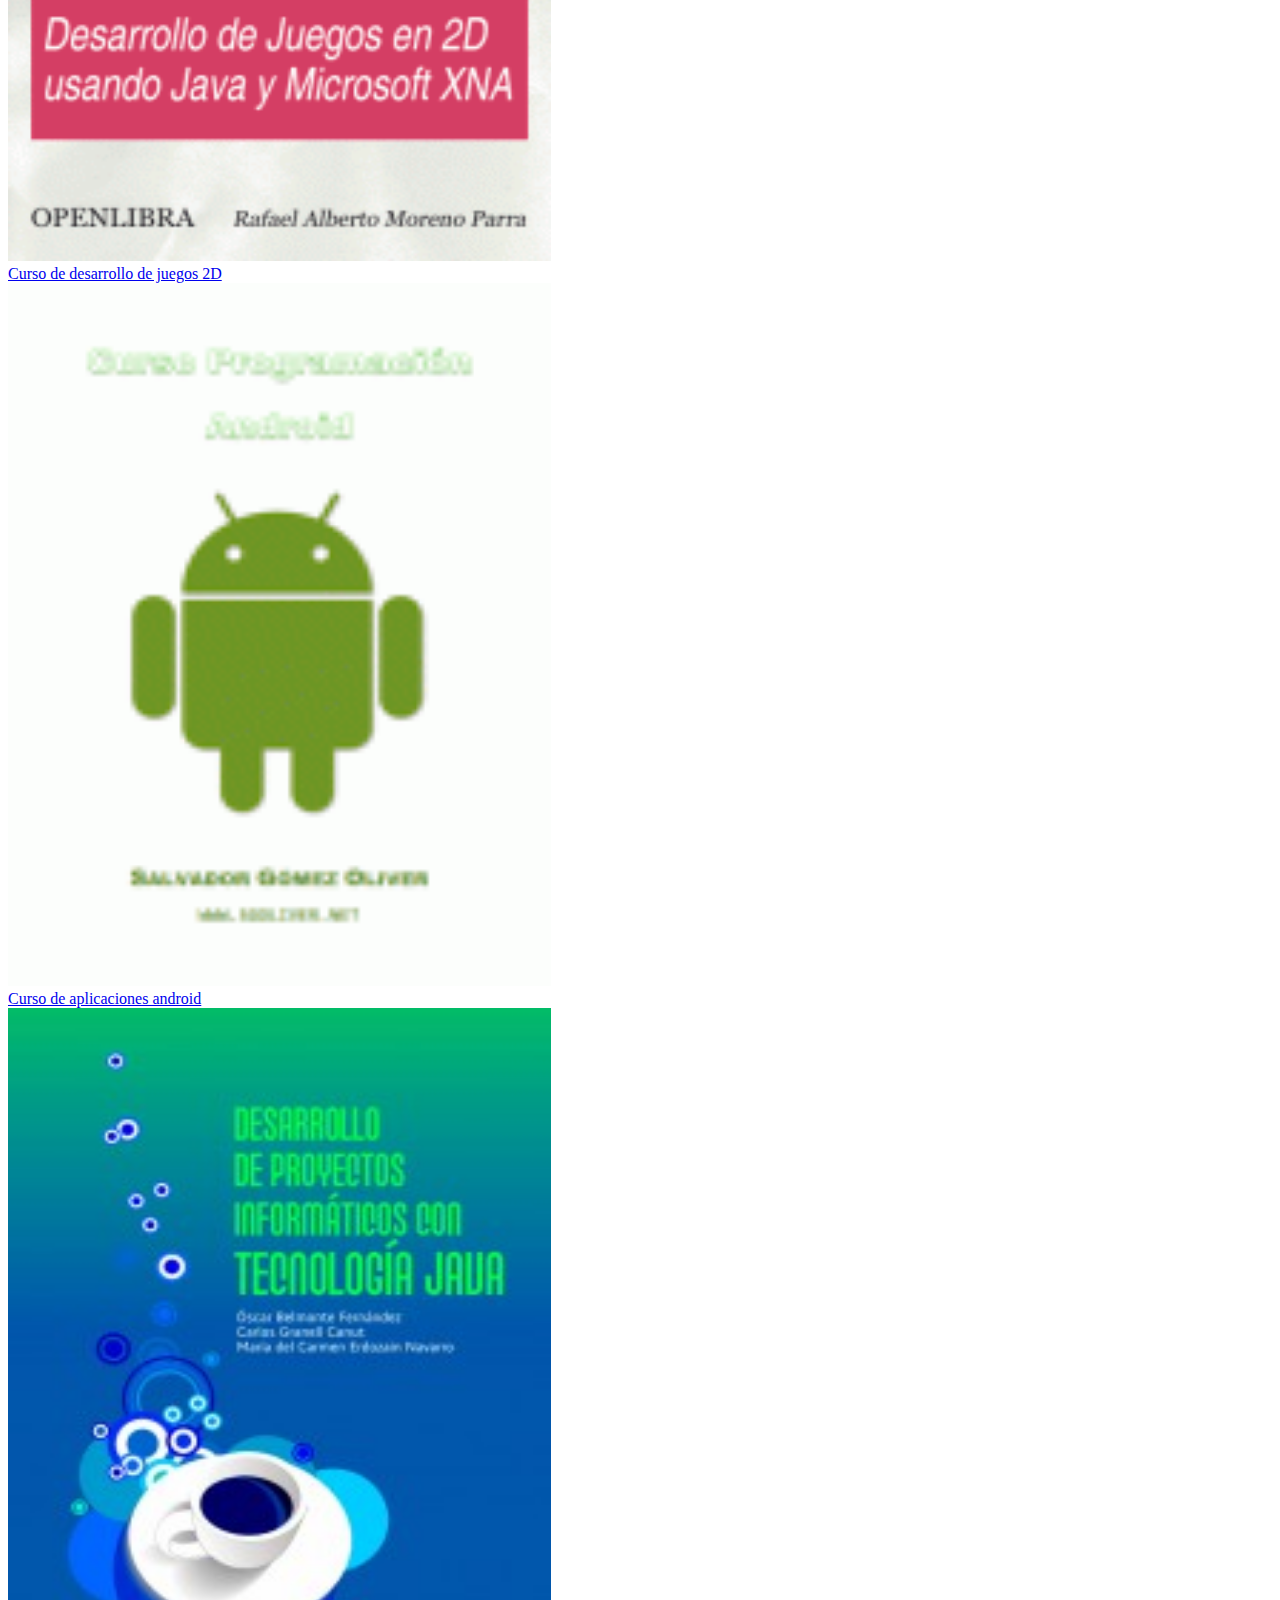
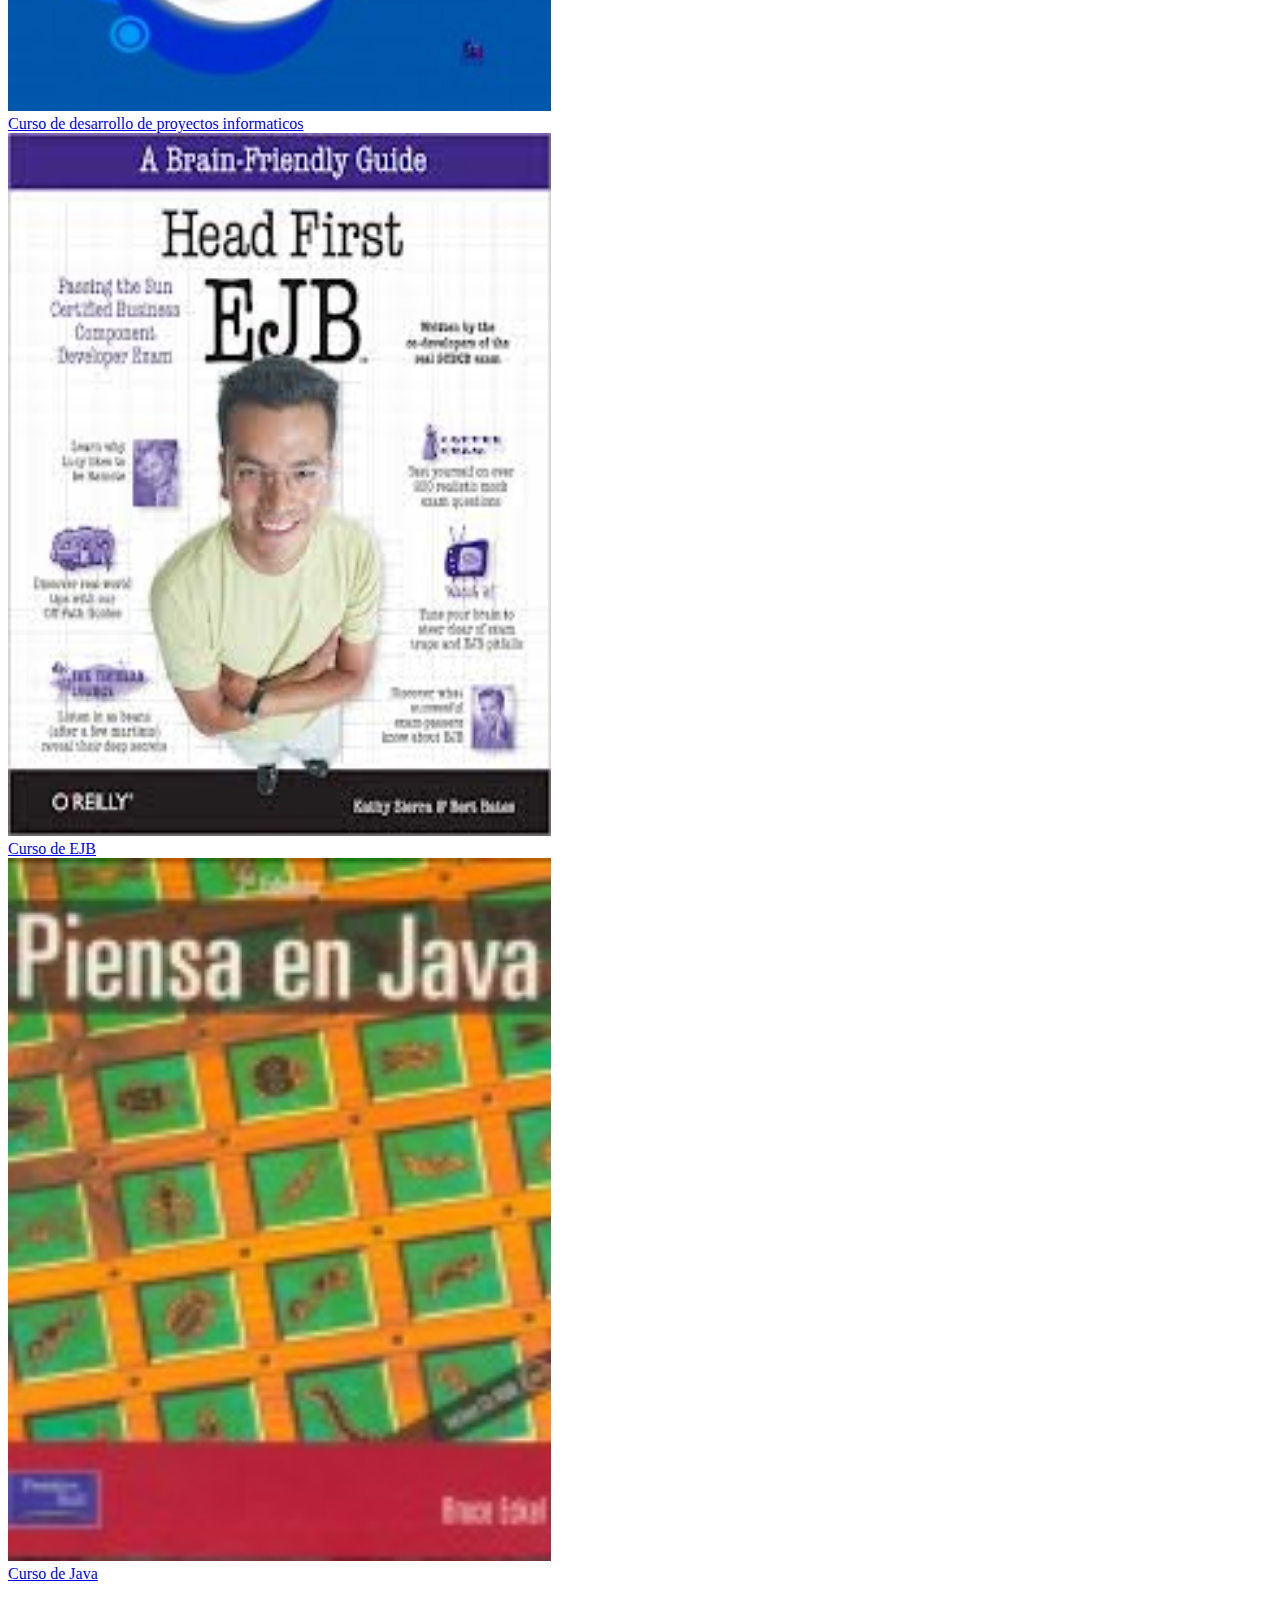
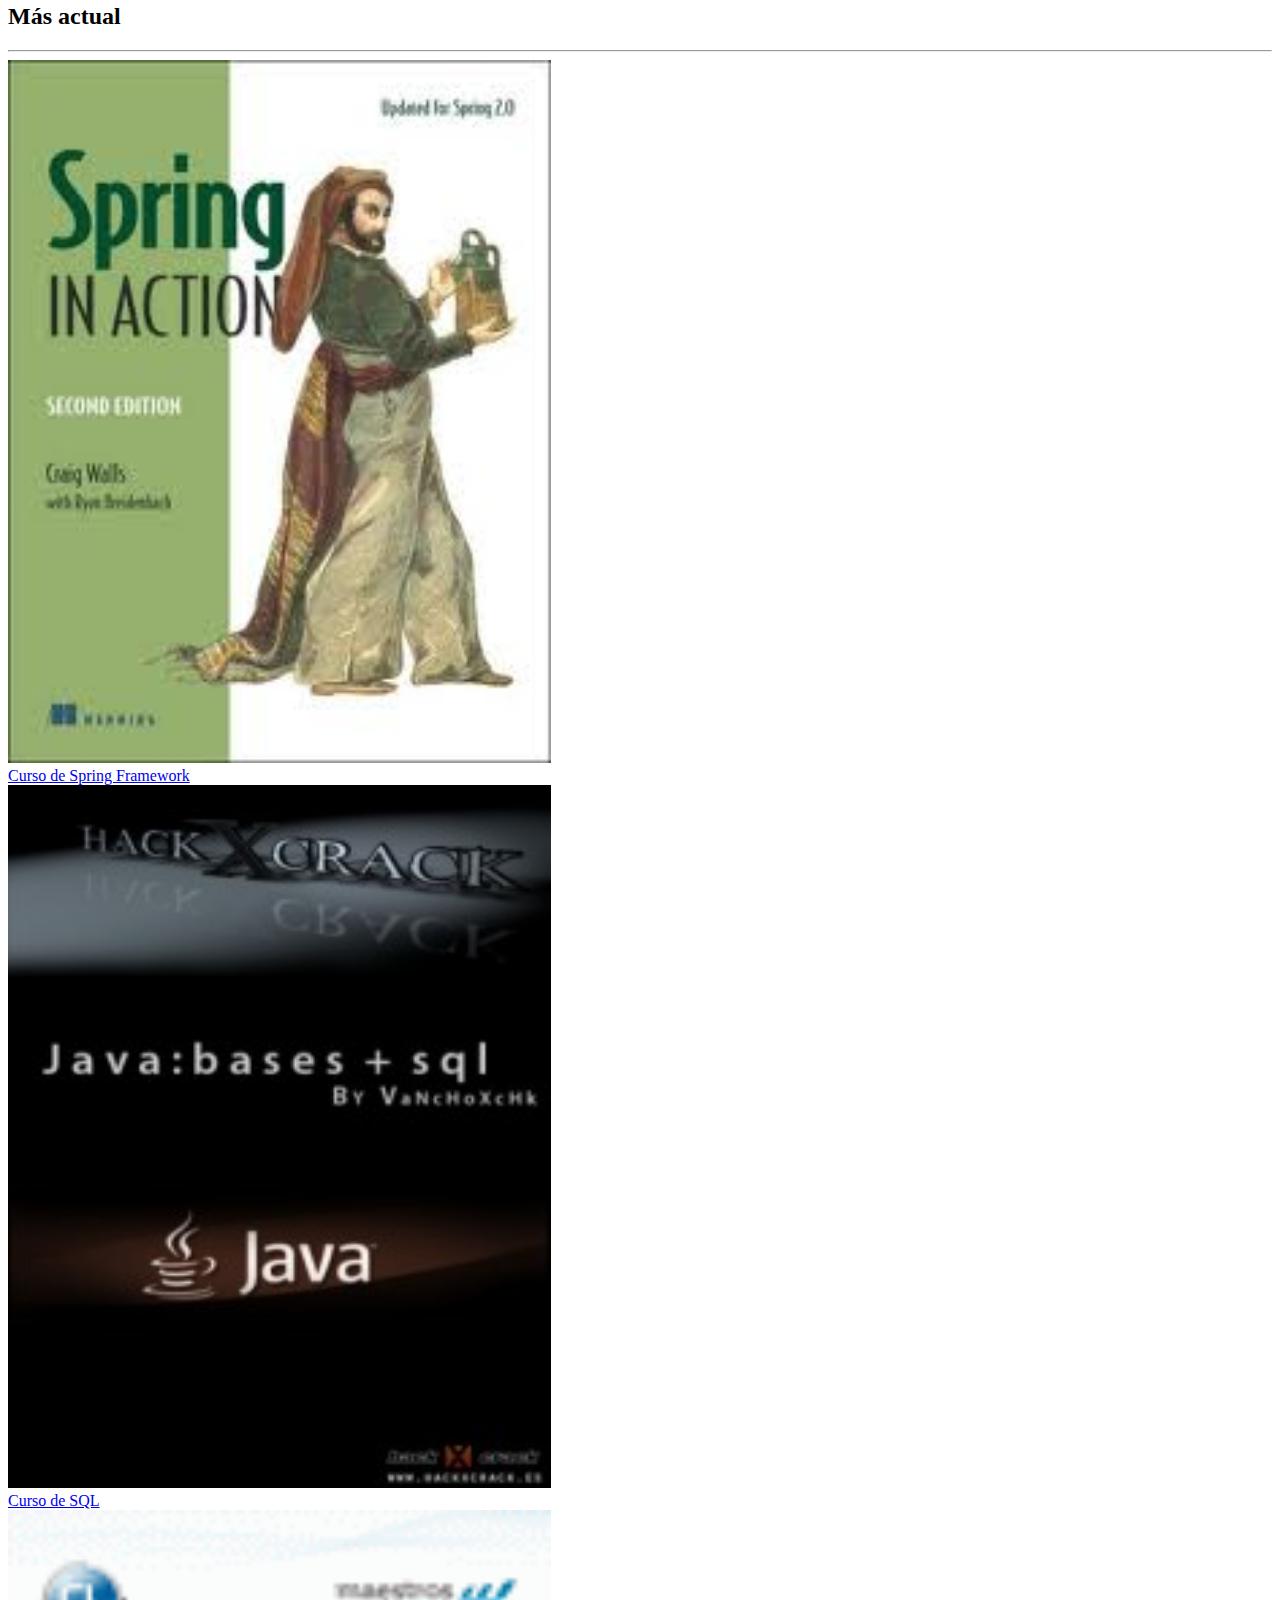
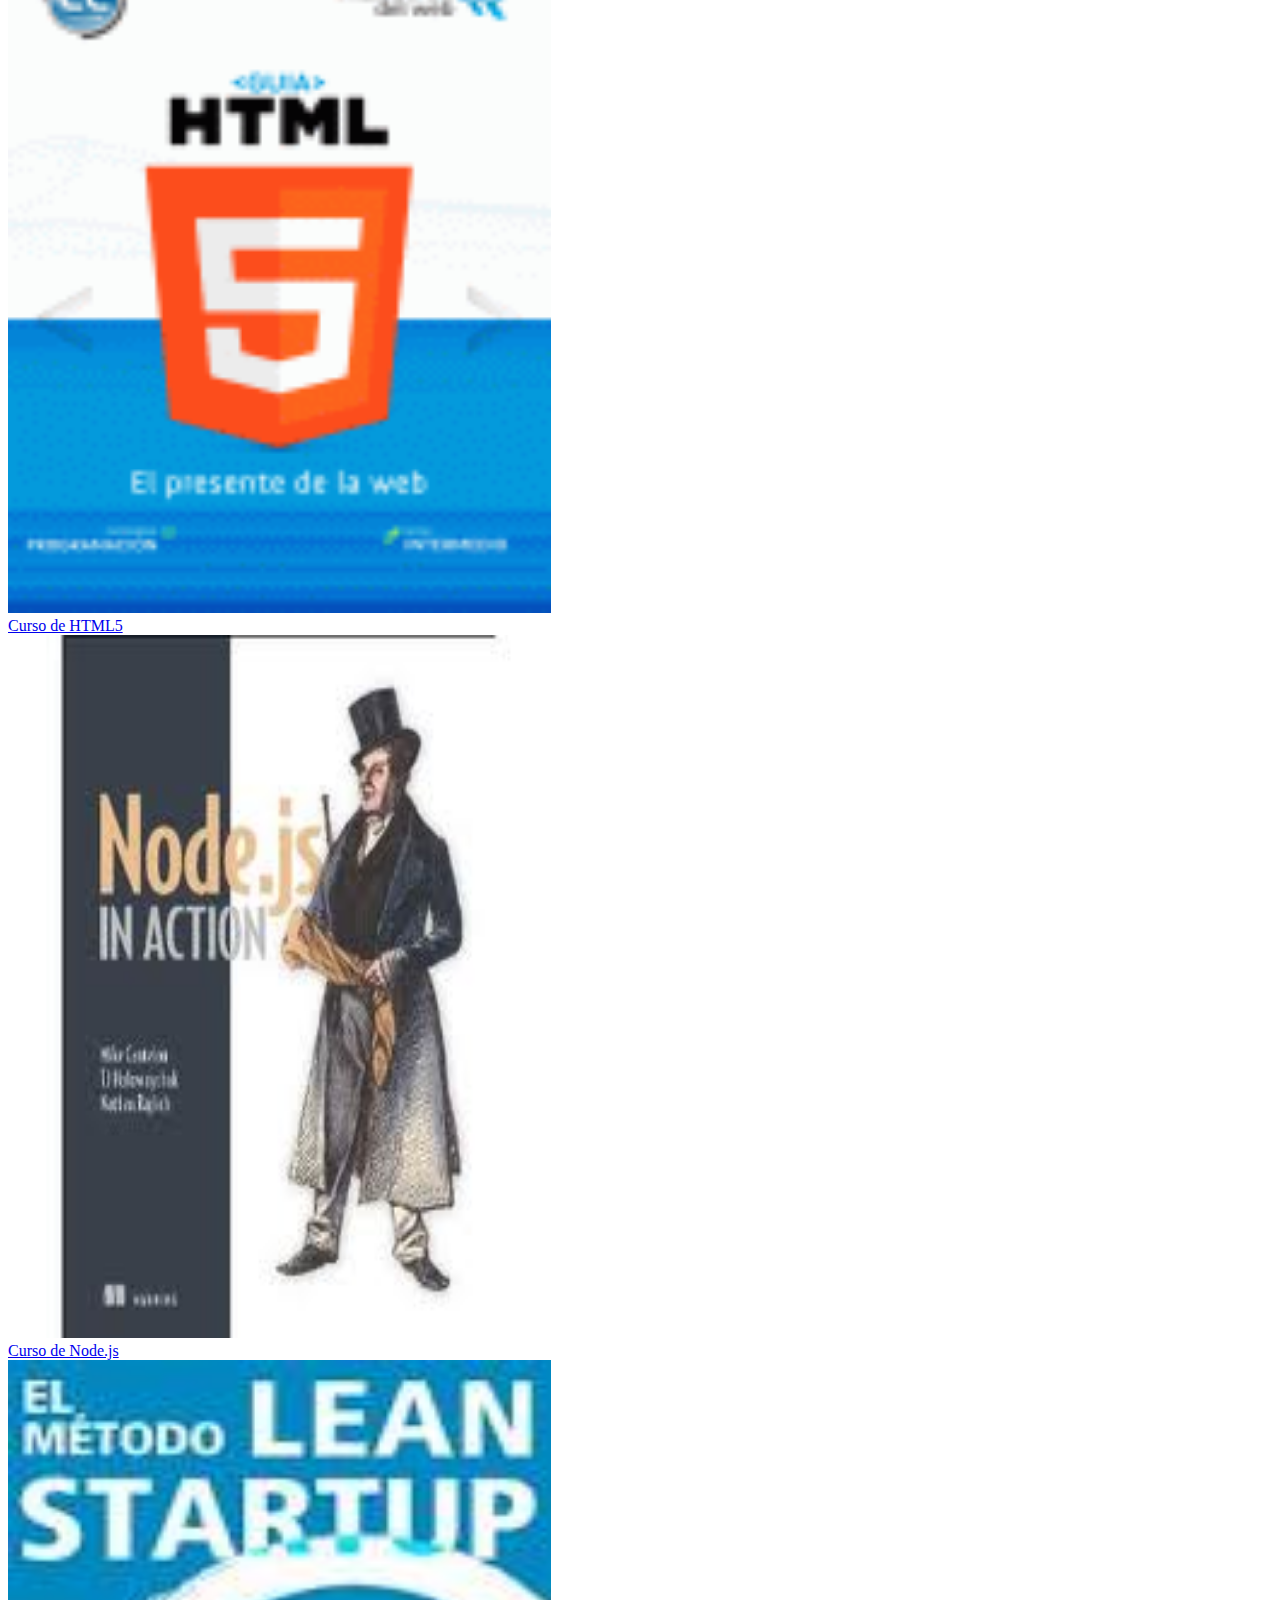
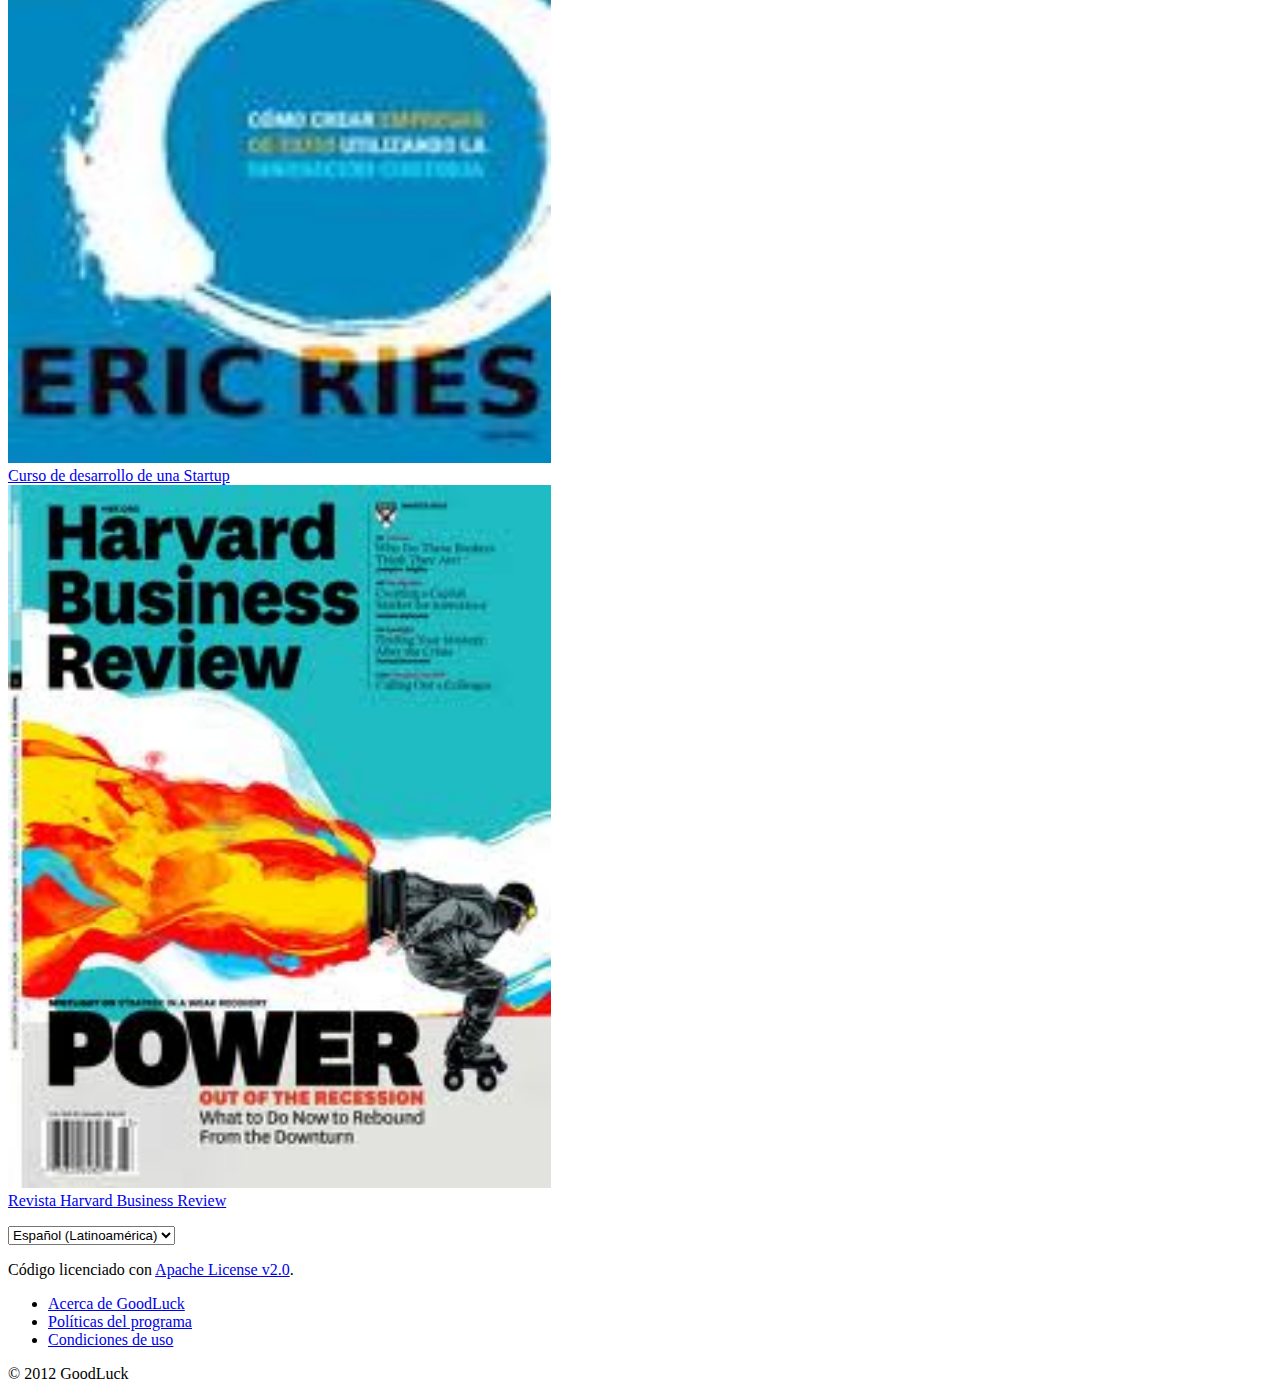
<file: goodluck/src/main/webapp/home.html>
<!DOCTYPE html>
	<html lang="es"  xmlns="http://www.w3.org/1999/xhtml"   
      xmlns:h="http://java.sun.com/jsf/html"
      xmlns:f="http://java.sun.com/jsf/core">
		<h:head>
			<title>Good Luck</title>
			<meta charset="utf-8"> 
			<meta name="viewport" content="width=device-width, initial-scale=1.0">
			<meta name="description" content="">
			<meta name="author" content="George Mejia">
			<!-- Bootstrap -->
			<h:outputStylesheet library="bootstrap" name="css/bootstrap.css" />
		<h:outputScript library="bootstrap" name="js/bootstrap.js" />
			
			<!-- GoodLuck -->
				<h:outputStylesheet library="goodluck" name="css/goodluck.css" />
			  
			<style type="text/css">
			  body {
				padding-top: 40px;
			  }
			  .sidebar-nav {
				padding: 9px 0;
			  }
			</style>
			<h:outputStylesheet library="bootstrap" name="css/bootstrap-responsive.css" />
			<h:outputStylesheet library="goodluck" name="css/goodluck-responsive.css" />
   
			<!-- Le HTML5 shim, for IE6-8 support of HTML5 elements -->
			<!--[if lt IE 9]>
			  <script src="http://html5shim.googlecode.com/svn/trunk/html5.js"></script>
			<![endif]-->
			<!-- The icon -->
			<link rel="shortcut icon" href="resources/goodluck/ico/favicon.ico">
		  </h:head>
		 <h:body>
			<header class="navbar navbar-inverse navbar-fixed-top">
			  <div class="navbar-inner">
					<div class="container">
					  <a class="btn btn-navbar" data-toggle="collapse" data-target=".nav-collapse">
						<span class="icon-bar"></span>
						<span class="icon-bar"></span>
						<span class="icon-bar"></span>
					  </a>
					  <a class="brand" href="home.html">GoodLuck</a>
					  <div class="nav-collapse collapse">
						<ul class="nav">
						  <li class="active"><a href="home.html">Inicio</a></li>
						  <li><a href="encontrar.html">Encontrar</a></li>
						  <li><a href="ayuda.html">Ayuda</a></li>
						</ul>				
					  </div><!--/.nav-collapse -->
					<div class="navbar-form pull-right">
						<div class="btn-group">
						    <a class="btn btn-primary" href="perfil.html"><i class="icon-user icon-white"></i> George Mejia</a>
						    <a class="btn btn-primary dropdown-toggle" data-toggle="dropdown" href="#">
						    	<span class="caret"></span>
						    </a>
						    <ul class="dropdown-menu">
							    <li><a href="nuevoAporte.html"><i class="icon-upload"></i> Subir aporte</a></li>
							    <li><a href="cuenta.html"><i class="icon-pencil"></i> Mi cuenta</a></li>
                  <li><a href="aportes.html"><i class="icon-file"></i> Aportes</a></li>
                  <li class="divider"></li>
							    <li><a href="index.html"><i class="icon-share-alt"></i> Cerrar sesi&oacute;n</a></li>
						    </ul>
					    </div>
					</div>
				</div>
			  </div>
			</header>
			<div class="container">
        <div class="container-fluid" style="margin-top: 100px">
          <section>
              <h2>Más popular</h2>
              <hr style="separator-search">
          <div class="row-fluid">
            <div class="span2 aporte" rel="popover" data-content="&lt;p&gt;David Well&lt;/p&gt;                     &lt;p&gt;Español&lt;/p&gt;                     &lt;p&gt;Curso para desarrollar aplicaciones para iphone e ipad&lt;/p&gt;" data-original-title="Curso de aplicaciones para ipad e iphone">
                    <a href="#">
                      <div class="content-aporte">
                        <div class="portada">
                          <img src="resources/img-book/aplicaciones_iphone_e_ipad_principiantes-110x153.jpg" height="703" width="543">
                        </div>
                        <div class="titulo">
                            <span>Curso de aplicaciones para ipad e iphone</span>
                        </div>
                      </div>
                    </a>
                  </div>
                  <div class="span2 aporte" rel="popover" data-content="&lt;p&gt;Arnold Weis&lt;/p&gt;                     &lt;p&gt;Español&lt;/p&gt;                     &lt;p&gt;Curso de desarrollo de juegos 2D usando Java y Microsoft&lt;/p&gt;" data-original-title="Curso de desarrollo de juegos 2D">
                    <a href="#">
                      <div class="content-aporte">
                        <div class="portada">
                          <img src="resources/img-book/Desarrollo_de_juegos_en_2D_usando_Java_y_Microsoft_XNA-OpenL.gif" height="703" width="543">
                        </div>
                        <div class="titulo">
                          <span>Curso de desarrollo de juegos 2D</span>
                        </div>
                      </div>
                    </a>
                  </div>
                  <div class="span2 aporte" rel="popover" data-content="&lt;p&gt;Mary norres&lt;/p&gt;                     &lt;p&gt;Español&lt;/p&gt;                     &lt;p&gt;Curso de aplicaciones android 4.0&lt;/p&gt;" data-original-title="Curso de aplicaciones android">
                    <a href="#">
                      <div class="content-aporte">
                        <div class="portada">
                          <img src="resources/img-book/Curso-Desarrollo-Android-v2-OpenLibra-110x153.gif" height="703" width="543">
                        </div>
                        <div class="titulo">
                            <span>Curso de aplicaciones android</span>
                        </div>
                      </div>
                    </a>
                  </div>
                  <div class="span2 aporte" rel="popover" data-content="&lt;p&gt;Fernado savet&lt;/p&gt;                     &lt;p&gt;Español&lt;/p&gt;                     &lt;p&gt;Curso de desarrollo de proyectos informaticos con tecnologia Java&lt;/p&gt;" data-original-title="Curso de desarrollo de proyectos informaticos">
                    <a href="#">
                      <div class="content-aporte">
                        <div class="portada">
                          <img src="resources/img-book/desarrollo-proyectos-informaticos-con-java-OpenLibra-190x265.jpg" height="703" width="543">
                        </div>
                        <div class="titulo">
                            <span>Curso de desarrollo de proyectos informaticos</span>
                        </div>
                      </div>
                    </a>
                  </div>
                  <div class="span2 aporte" rel="popover" data-content="&lt;p&gt;Kathy barries&lt;/p&gt;                     &lt;p&gt;Ingles&lt;/p&gt;                     &lt;p&gt;Curso de Enterprise Java Beans&lt;/p&gt;" data-original-title="Curso de EJB">
                    <a href="#">
                      <div class="content-aporte">
                        <div class="portada">
                          <img src="resources/img-book/ejb.jpeg" height="703" width="543">
                        </div>
                        <div class="titulo">
                            <span>Curso de EJB</span>
                        </div>
                      </div>
                    </a>
                  </div>
                  <div class="span2 aporte" rel="popover" data-content="&lt;p&gt;Eric Briel&lt;/p&gt;                     &lt;p&gt;Español&lt;/p&gt;                     &lt;p&gt;Piensa en Java&lt;/p&gt;" data-original-title="Curso de Java">
                    <a href="#">
                      <div class="content-aporte">
                        <div class="portada">
                          <img src="resources/img-book/piensa_en_java_2-110x153.jpg" height="703" width="543">
                        </div>
                        <div class="titulo">
                            <span>Curso de Java</span>
                        </div>
                      </div>
                    </a>
                  </div>
          </div>
          </section>
          <section>
              <h2>Más actual</h2>
              <hr style="separator-search">
          <div class="row-fluid">
            <div class="span2 aporte" rel="popover" data-content="&lt;p&gt;Daniel Craig&lt;/p&gt;                     &lt;p&gt;Ingles&lt;/p&gt;                     &lt;p&gt;Curso sobre Spring Framework&lt;/p&gt;" data-original-title="Curso de Spring Framework">
                    <a href="#">
                      <div class="content-aporte">
                        <div class="portada">
                          <img src="resources/img-book/spring.jpeg" height="703" width="543">
                        </div>
                        <div class="titulo">
                            <span>Curso de Spring Framework</span>
                        </div>
                      </div>
                    </a>
                  </div>
                  <div class="span2 aporte" rel="popover" data-content="&lt;p&gt;Yamchoeik&lt;/p&gt;                     &lt;p&gt;Español&lt;/p&gt;                     &lt;p&gt;Curso sobre  JAva bases de datos y SQL&lt;/p&gt;" data-original-title="Curso de SQL">
                    <a href="#">
                      <div class="content-aporte">
                        <div class="portada">
                          <img src="resources/img-book/sql-java-190x265.jpg" height="703" width="543">
                        </div>
                        <div class="titulo">
                            <span>Curso de SQL</span>
                        </div>
                      </div>
                    </a>
                  </div>
                  <div class="span2 aporte" rel="popover" data-content="&lt;p&gt;Andre rivas&lt;/p&gt;                     &lt;p&gt;Español&lt;/p&gt;                     &lt;p&gt;Curso sobre HTML5&lt;/p&gt;" data-original-title="Curso de HTML5">
                    <a href="#">
                      <div class="content-aporte">
                        <div class="portada">
                          <img src="resources/img-book/Guia-HTML5-OpenLibra-110x153.gif" height="703" width="543">
                        </div>
                        <div class="titulo">
                            <span>Curso de HTML5</span>
                        </div>
                      </div>
                    </a>
                  </div>
                  <div class="span2 aporte" rel="popover" data-content="&lt;p&gt;Mike Cantelon&lt;/p&gt;                     &lt;p&gt;Ingles&lt;/p&gt;                     &lt;p&gt;Curso sobre Node.js&lt;/p&gt;" data-original-title="Curso de Node.js">
                    <a href="#">
                      <div class="content-aporte">
                        <div class="portada">
                          <img src="resources/img-book/images.jpeg" height="703" width="543">
                        </div>
                        <div class="titulo">
                            <span>Curso de Node.js</span>
                        </div>
                      </div>
                    </a>
                  </div>
                  <div class="span2 aporte" rel="popover" data-content="&lt;p&gt;Eric Ries&lt;/p&gt;                     &lt;p&gt;Ingles&lt;/p&gt;                     &lt;p&gt;Curso un metodo para desarrollar una startup&lt;/p&gt;" data-original-title="Curso de desarrollo de una startup">
                    <a href="#">
                      <div class="content-aporte">
                        <div class="portada">
                          <img src="resources/img-book/indice.jpeg" height="703" width="543">
                        </div>
                        <div class="titulo">
                            <span>Curso de desarrollo de una Startup</span>
                        </div>
                      </div>
                    </a>
                  </div>
                  <div class="span2 aporte" rel="popover" data-content="&lt;p&gt;Harvard University&lt;/p&gt;                     &lt;p&gt;Ingles&lt;/p&gt;                     &lt;p&gt;Magazine mensual sobre negocios&lt;/p&gt;" data-original-title="Revista Harvard Business Review">
                    <a href="#">
                      <div class="content-aporte">
                        <div class="portada">
                          <img src="resources/img-book/hv.jpeg" height="703" width="543">
                        </div>
                        <div class="titulo">
                            <span>Revista Harvard Business Review</span>
                        </div>
                      </div>
                    </a>
                  </div>
          </div>
          </section>
        </div>
      </div>
      
			<!-- Footer
		    ================================================== -->
		    <footer class="footer">
		      <div class="container">
		        <p class="pull-right">
		            <select id="lang-opcion" class="lang-opcion" style="">
		            	<option value="es"> ‪Español (Latinoamérica)‬ </option>
		              <option value="en"> ‪English (United States)‬ </option>
		            </select>
		        </p>
		        <p>C&oacute;digo licenciado con <a href="http://www.apache.org/licenses/LICENSE-2.0" target="_blank">Apache License v2.0</a>.</p>
		        <ul class="footer-links">
		          <li><a href="#">Acerca de GoodLuck</a></li>
		          <li><a href="#">Pol&iacute;ticas del programa</a></li>
		          <li><a href="#">Condiciones de uso</a></li>
		        </ul>
		        <p>&copy; 2012 GoodLuck</p>
		      </div>
		    </footer>

			<!-- plugin javascript
			================================================== -->
		<h:outputScript library="bootstrap" name="js/ext/jquery.js" />
			 <h:outputScript library="bootstrap" name="js/bootstrap.min.js" />
			   <h:outputScript library="goodluck" name="js/application.js" /> 
		  </h:body>
	</html>
</file>
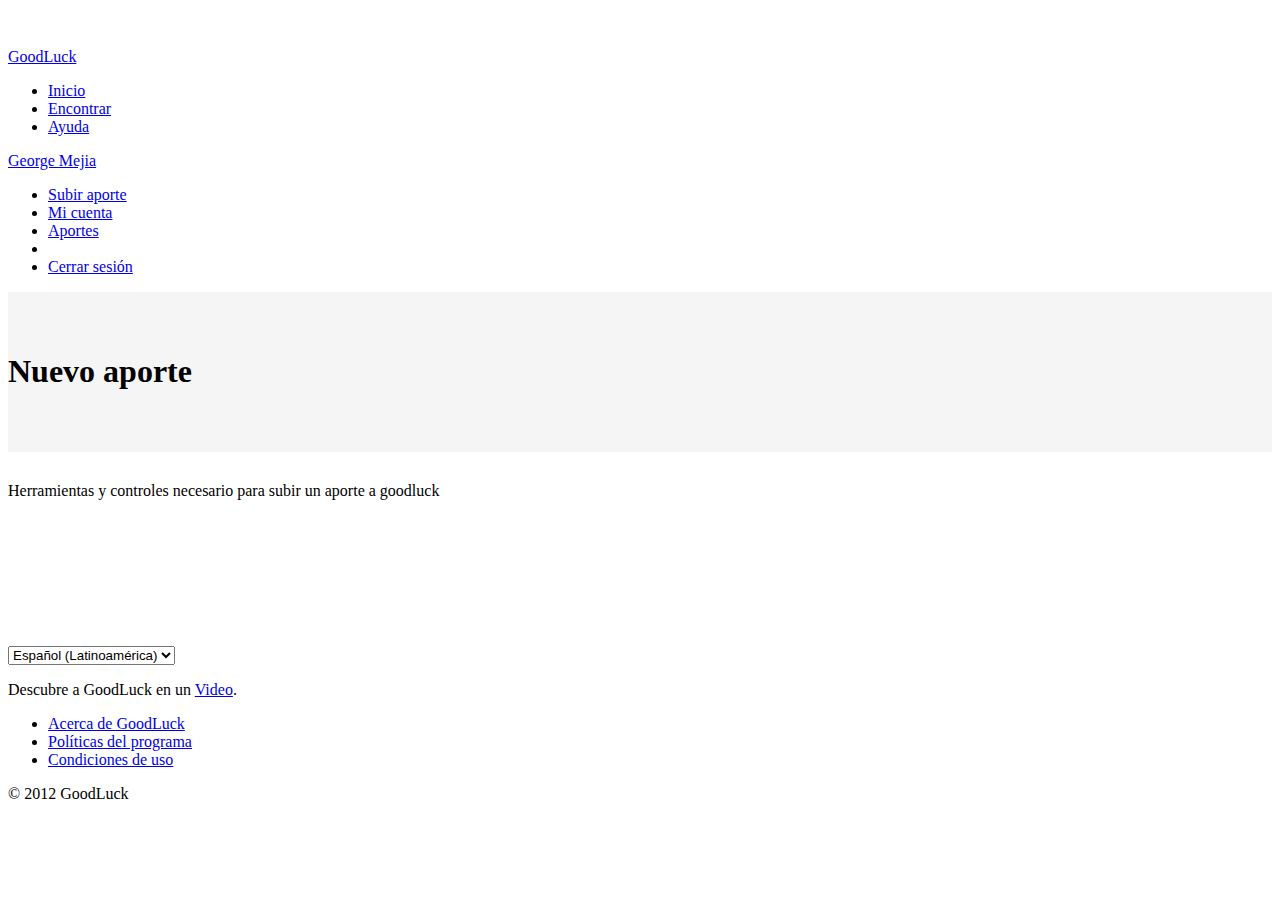
<file: goodluck/src/main/webapp/nuevoAporte.html>
<!DOCTYPE html>
<html lang="en"  xmlns="http://www.w3.org/1999/xhtml"   
      xmlns:h="http://java.sun.com/jsf/html"
      xmlns:f="http://java.sun.com/jsf/core">
<h:head>
    <meta charset="utf-8">
    <title>George Mejia</title>
    <meta name="viewport" content="width=device-width, initial-scale=1.0">
    <meta name="description" content="">
    <meta name="author" content="">

<h:outputStylesheet library="bootstrap" name="css/bootstrap.css" />
  <h:outputStylesheet library="goodluck" name="css/goodluck.css" />
    
    
    <style type="text/css">
          body {
            padding-top: 40px;
          }
          .sidebar-nav {
            padding: 9px 0;
          }
    </style>
      <h:outputStylesheet library="bootstrap" name="css/bootstrap-responsive.css" />
    <h:outputStylesheet library="goodluck" name="css/goodluck-responsive.css" />
   
    <!-- Le HTML5 shim, for IE6-8 support of HTML5 elements -->
    <!--[if lt IE 9]>
      <script src="http://html5shim.googlecode.com/svn/trunk/html5.js"></script>
    <![endif]-->
    <!-- The icon -->
    <link rel="shortcut icon" href="resources/goodluck/ico/favicon.ico">
   </h:head>

    <h:body data-spy="scroll" data-target=".bs-docs-sidebar">
    <nav class="navbar navbar-inverse navbar-fixed-top">
          <div class="navbar-inner">
            <div class="container">
              <a class="btn btn-navbar" data-toggle="collapse" data-target=".nav-collapse">
                <span class="icon-bar"></span>
                <span class="icon-bar"></span>
                <span class="icon-bar"></span>
              </a>
              <a class="brand" href="home.html">GoodLuck</a>
              <div class="nav-collapse collapse">
                <ul class="nav">
                  <li><a href="home.html">Inicio</a></li>
            <li><a href="encontrar.html">Encontrar</a></li>
            <li><a href="ayuda.html">Ayuda</a></li>
                </ul>
              </div><!--/.nav-collapse -->
              <div class="navbar-form pull-right">
              <div class="btn-group">
                <a class="btn btn-primary" href="perfil.html"><i class="icon-user icon-white"></i> George Mejia</a>
                <a class="btn btn-primary dropdown-toggle" data-toggle="dropdown" href="#">
                  <span class="caret"></span>
                </a>
                <ul class="dropdown-menu">
                  <li><a href="nuevoAporte.html"><i class="icon-upload"></i> Subir aporte</a></li>
                  <li><a href="cuenta.html"><i class="icon-pencil"></i> Mi cuenta</a></li>
                  <li><a href="aportes.html"><i class="icon-file"></i> Aportes</a></li>
                  <li class="divider"></li>
                  <li><a href="index.html"><i class="icon-share-alt"></i> Cerrar sesi&oacute;n</a></li>
                </ul>
              </div>
              </div>
            </div>
          </div>
    </nav>
    <header class="tema-principal">
      <div style="padding: 40px 0; position: relative; background-color: #F5F5F5;">
        <div class="container">
          <h1>Nuevo aporte</h1>
        </div>
      </div>
    </header>

  <div class="container">
    <div style="margin-top: 30px">
        Herramientas y controles necesario para subir un aporte a goodluck
        <div style="height: 130px"></div>
    </div>
  </div>



        <!-- Footer
        ================================================== -->
        <footer class="footer">
          <div class="container">
            <p class="pull-right">
                <select id="lang-opcion" class="lang-opcion" style="">
                  <option value="es"> ‪Español (Latinoamérica)‬ </option>
                  <option value="en"> ‪English (United States)‬ </option>
                </select>
            </p>
            <p>Descubre a GoodLuck en un <a href="http://www.youtube.com/watch?v=APdeX6p9Zno" target="_blank">Video</a>.</p>
            <ul class="footer-links">
              <li><a href="#">Acerca de GoodLuck</a></li>
              <li><a href="#">Pol&iacute;ticas del programa</a></li>
              <li><a href="#">Condiciones de uso</a></li>
            </ul>
            <p>&copy; 2012 GoodLuck</p>
          </div>
        </footer>


    <h:outputScript library="bootstrap" name="js/ext/jquery.js" />
    <h:outputScript library="bootstrap" name="js/bootstrap.min.js" />  
    <h:outputScript library="goodluck" name="js/application.js" />



</h:body>
</html>
</file>
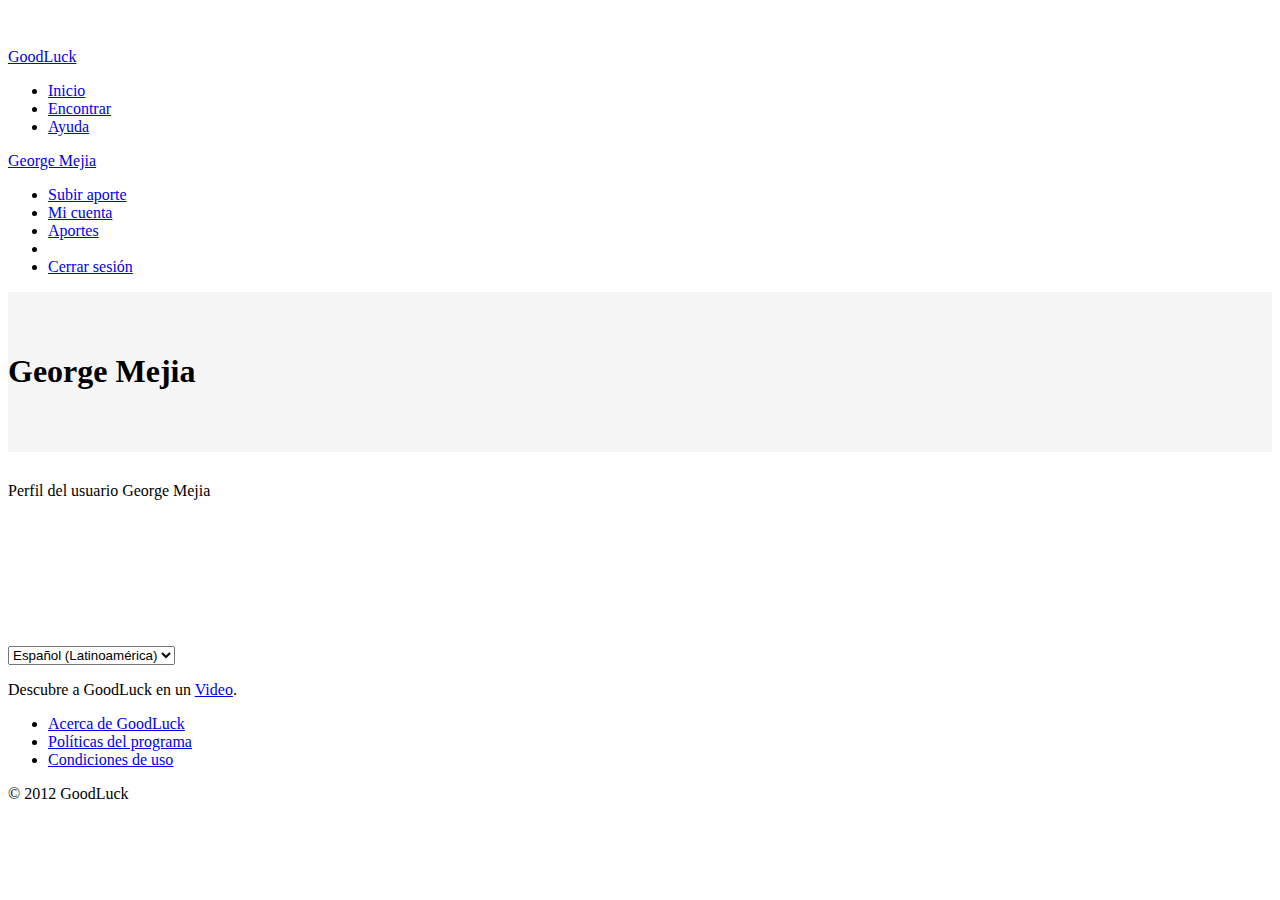
<file: goodluck/src/main/webapp/perfil.html>
<!DOCTYPE html>
<html lang="en"  xmlns="http://www.w3.org/1999/xhtml"   
      xmlns:h="http://java.sun.com/jsf/html"
      xmlns:f="http://java.sun.com/jsf/core">
 <h:head>
    <meta charset="utf-8">
    <title>George Mejia</title>
    <meta name="viewport" content="width=device-width, initial-scale=1.0">
    <meta name="description" content="">
    <meta name="author" content="">

       <h:outputStylesheet library="bootstrap" name="css/bootstrap.css" />
    	<h:outputStylesheet library="goodluck" name="css/goodluck.css" />
    
    <style type="text/css">
          body {
            padding-top: 40px;
          }
          .sidebar-nav {
            padding: 9px 0;
          }
    </style>
    	<h:outputStylesheet library="bootstrap" name="css/bootstrap-responsive.css" />
   <h:outputStylesheet library="goodluck" name="css/goodluck-responsive.css" />
    
    <!-- Le HTML5 shim, for IE6-8 support of HTML5 elements -->
    <!--[if lt IE 9]>
      <script src="http://html5shim.googlecode.com/svn/trunk/html5.js"></script>
    <![endif]-->
    <!-- The icon -->
    <link rel="shortcut icon" href="resources/goodluck/ico/favicon.ico">
   </h:head>

  <h:body data-spy="scroll" data-target=".bs-docs-sidebar">
    <nav class="navbar navbar-inverse navbar-fixed-top">
          <div class="navbar-inner">
            <div class="container">
              <a class="btn btn-navbar" data-toggle="collapse" data-target=".nav-collapse">
                <span class="icon-bar"></span>
                <span class="icon-bar"></span>
                <span class="icon-bar"></span>
              </a>
              <a class="brand" href="home.html">GoodLuck</a>
              <div class="nav-collapse collapse">
                <ul class="nav">
                  <li><a href="home.html">Inicio</a></li>
                  <li><a href="encontrar.html">Encontrar</a></li>
                  <li><a href="ayuda.html">Ayuda</a></li>
                </ul>
              </div><!--/.nav-collapse -->
              <div class="navbar-form pull-right">
              <div class="btn-group">
                <a class="btn btn-primary" href="perfil.html"><i class="icon-user icon-white"></i> George Mejia</a>
                <a class="btn btn-primary dropdown-toggle" data-toggle="dropdown" href="#">
                  <span class="caret"></span>
                </a>
                <ul class="dropdown-menu">
                  <li><a href="nuevoAporte.html"><i class="icon-upload"></i> Subir aporte</a></li>
                  <li><a href="cuenta.html"><i class="icon-pencil"></i> Mi cuenta</a></li>
                  <li><a href="aportes.html"><i class="icon-file"></i> Aportes</a></li>
                  <li class="divider"></li>
                  <li><a href="index.html"><i class="icon-share-alt"></i> Cerrar sesi&oacute;n</a></li>
                </ul>
              </div>
              </div>
            </div>
          </div>
    </nav>
    <header class="tema-principal">
      <div style="padding: 40px 0; position: relative; background-color: #F5F5F5;">
        <div class="container">
          <h1>George Mejia</h1>
        </div>
      </div>
    </header>

  <div class="container">
    <div style="margin-top: 30px">
        Perfil del usuario George Mejia
        <div style="height: 130px"></div>
    </div>
  </div>



        <!-- Footer
        ================================================== -->
        <footer class="footer">
          <div class="container">
            <p class="pull-right">
                <select id="lang-opcion" class="lang-opcion" style="">
                  <option value="es"> ‪Español (Latinoamérica)‬ </option>
                  <option value="en"> ‪English (United States)‬ </option>
                </select>
            </p>
            <p>Descubre a GoodLuck en un <a href="http://www.youtube.com/watch?v=APdeX6p9Zno" target="_blank">Video</a>.</p>
            <ul class="footer-links">
              <li><a href="#">Acerca de GoodLuck</a></li>
              <li><a href="#">Pol&iacute;ticas del programa</a></li>
              <li><a href="#">Condiciones de uso</a></li>
            </ul>
            <p>&copy; 2012 GoodLuck</p>
          </div>
        </footer>


   <h:outputScript library="bootstrap" name="js/ext/jquery.js" />
  <h:outputScript library="bootstrap" name="js/bootstrap.min.js" />  
      <h:outputScript library="goodluck" name="js/application.js" />



</h:body>
</html>
</file>
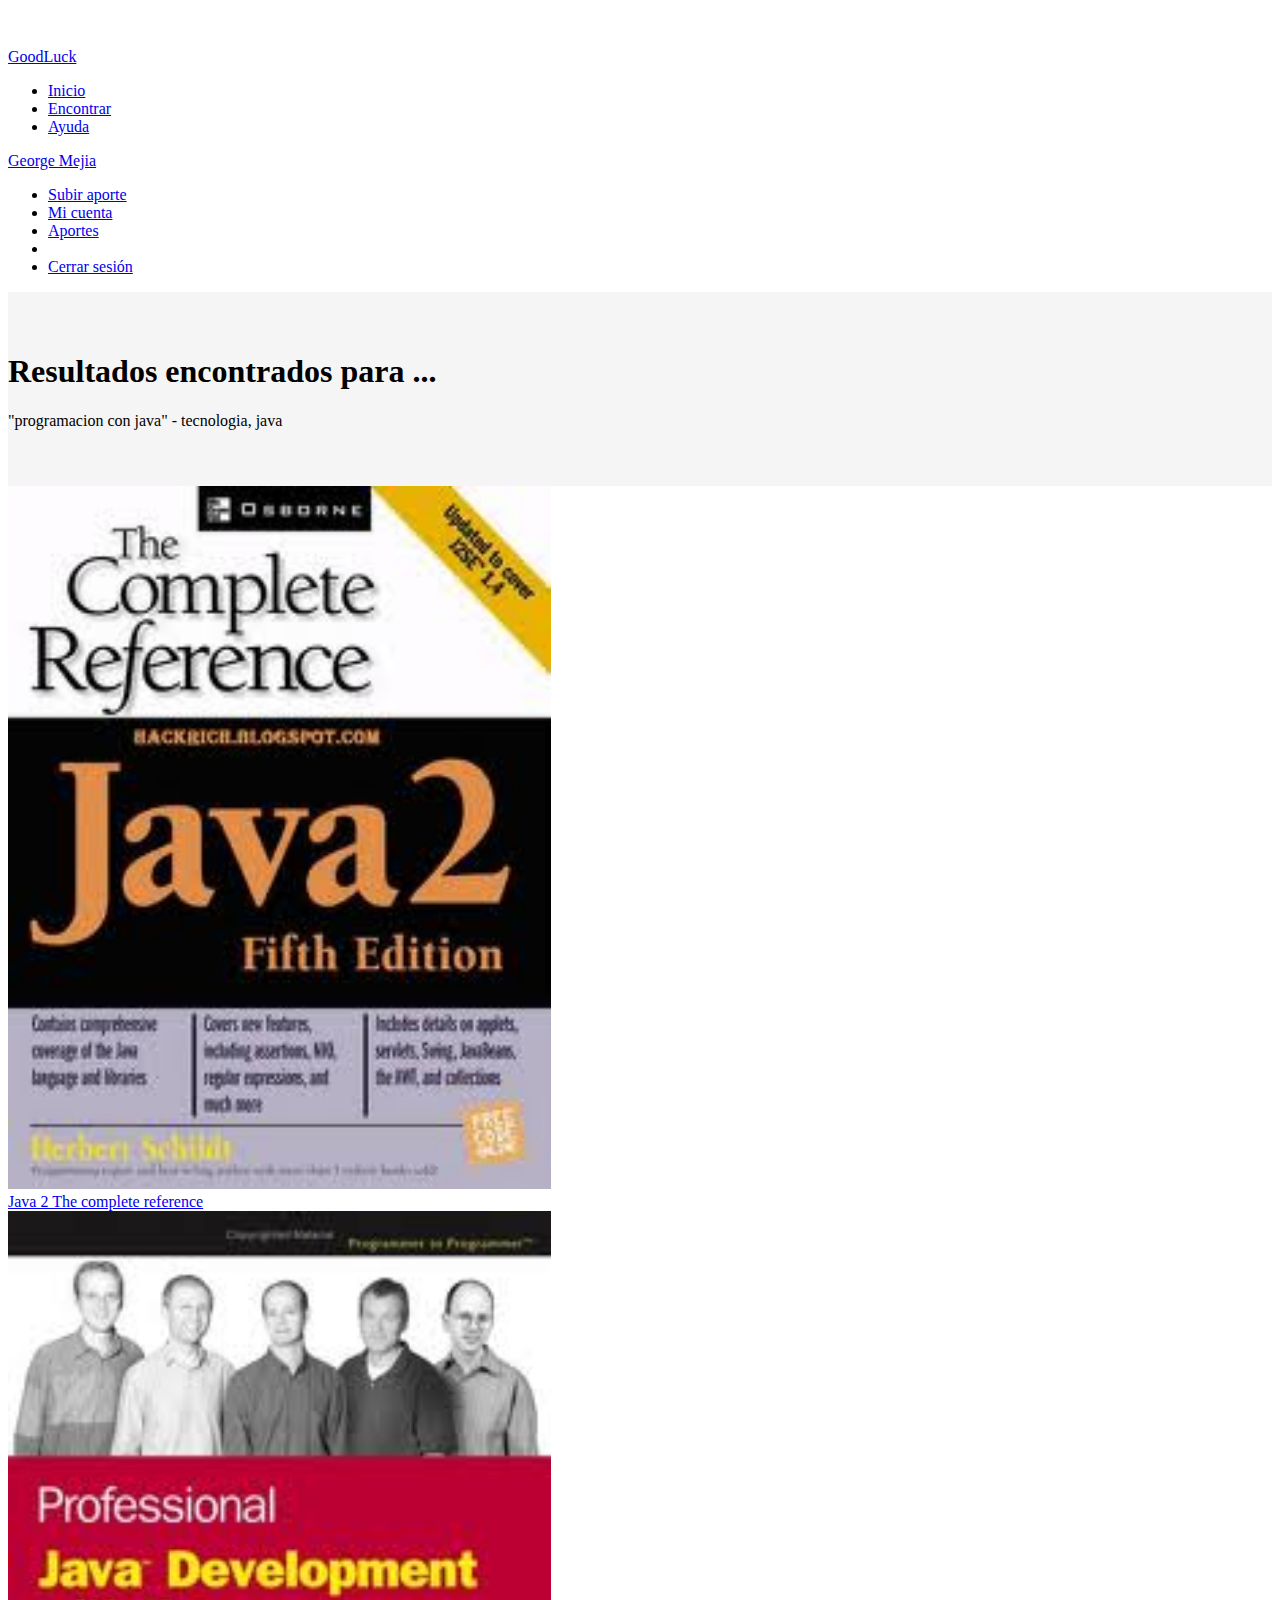
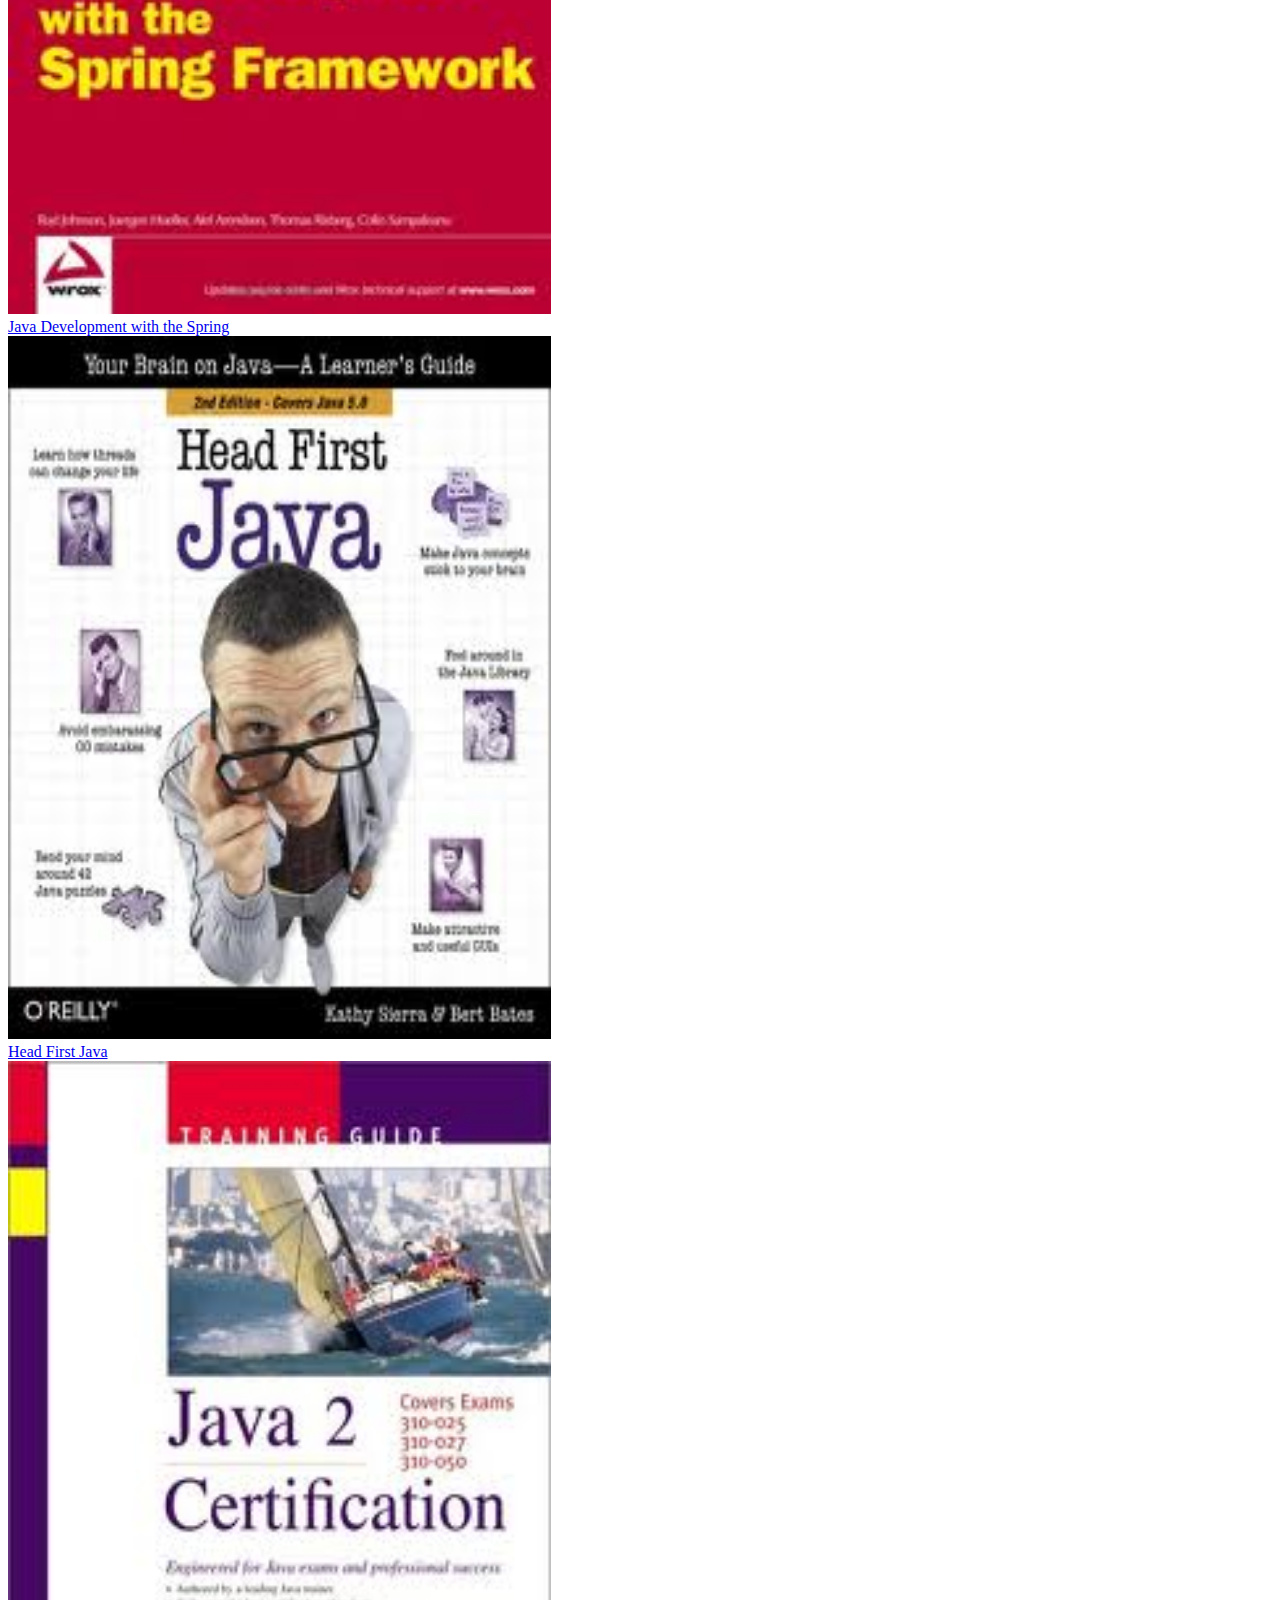
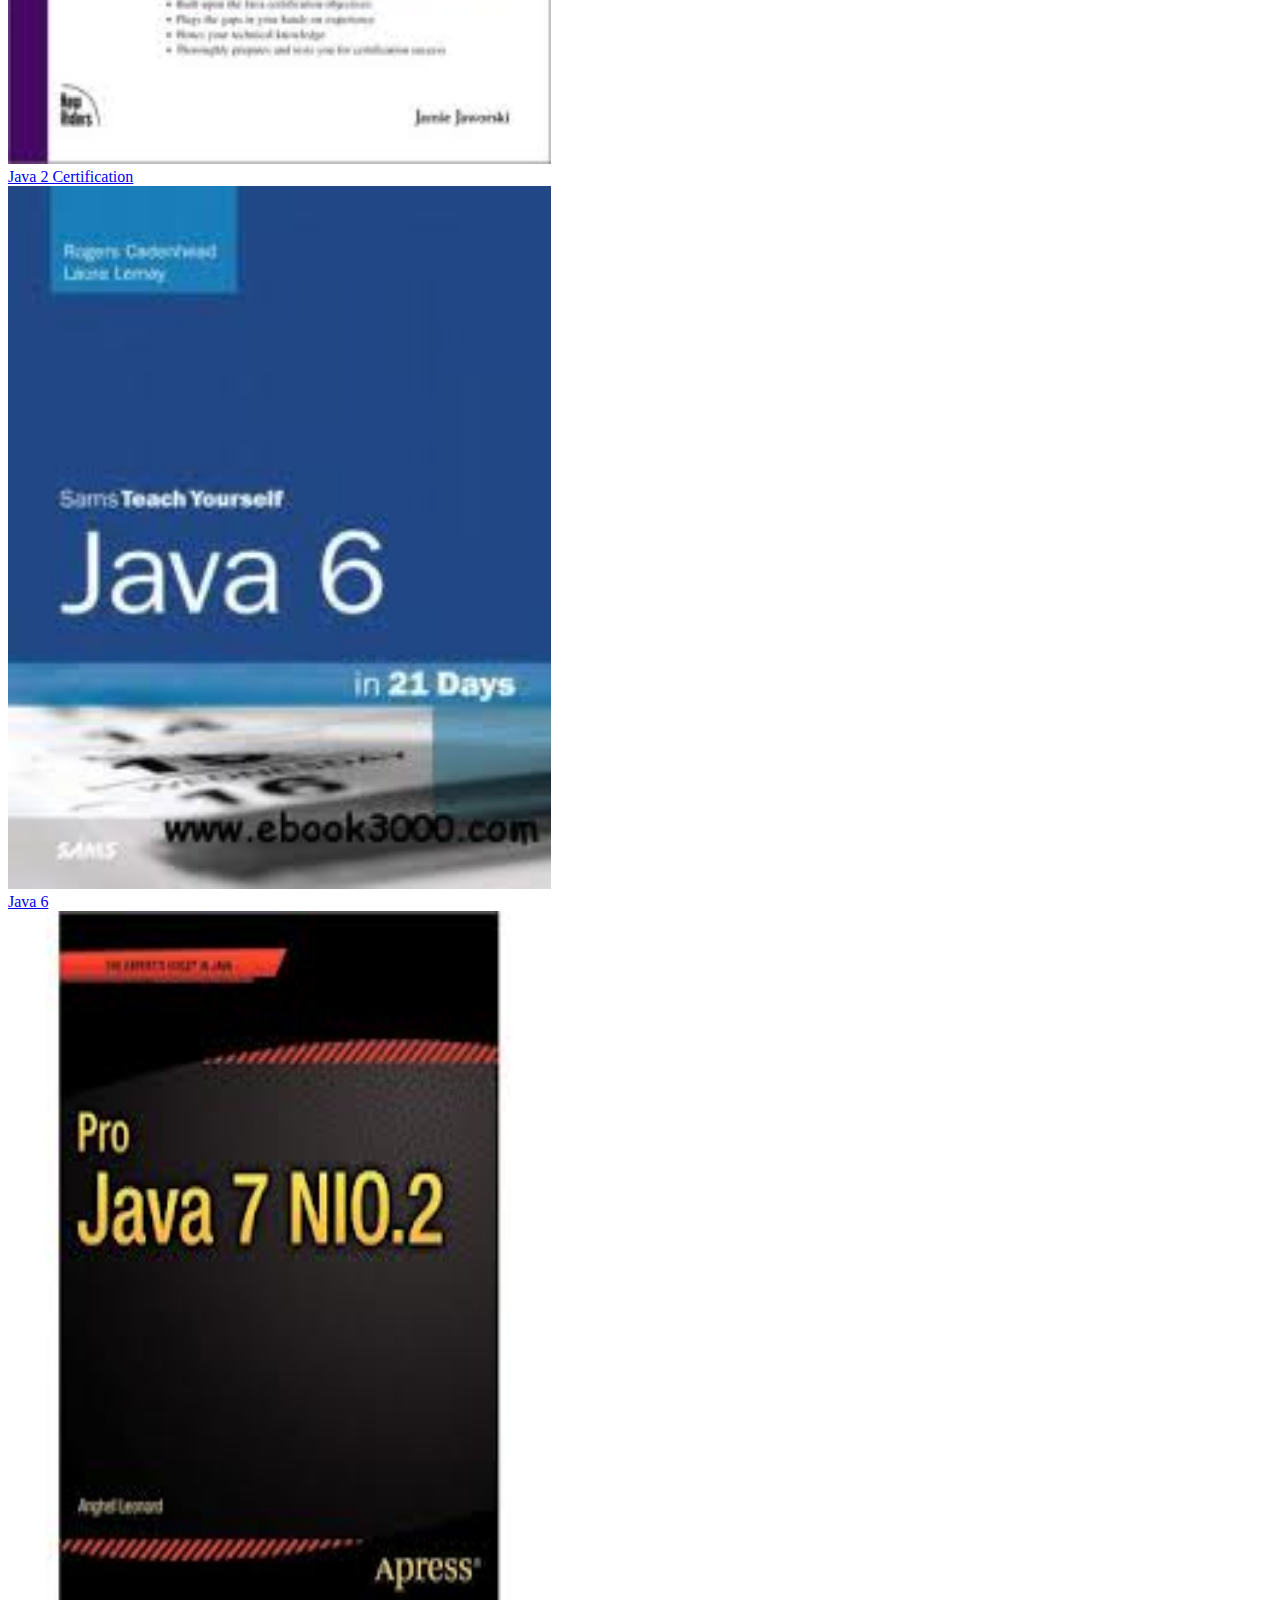
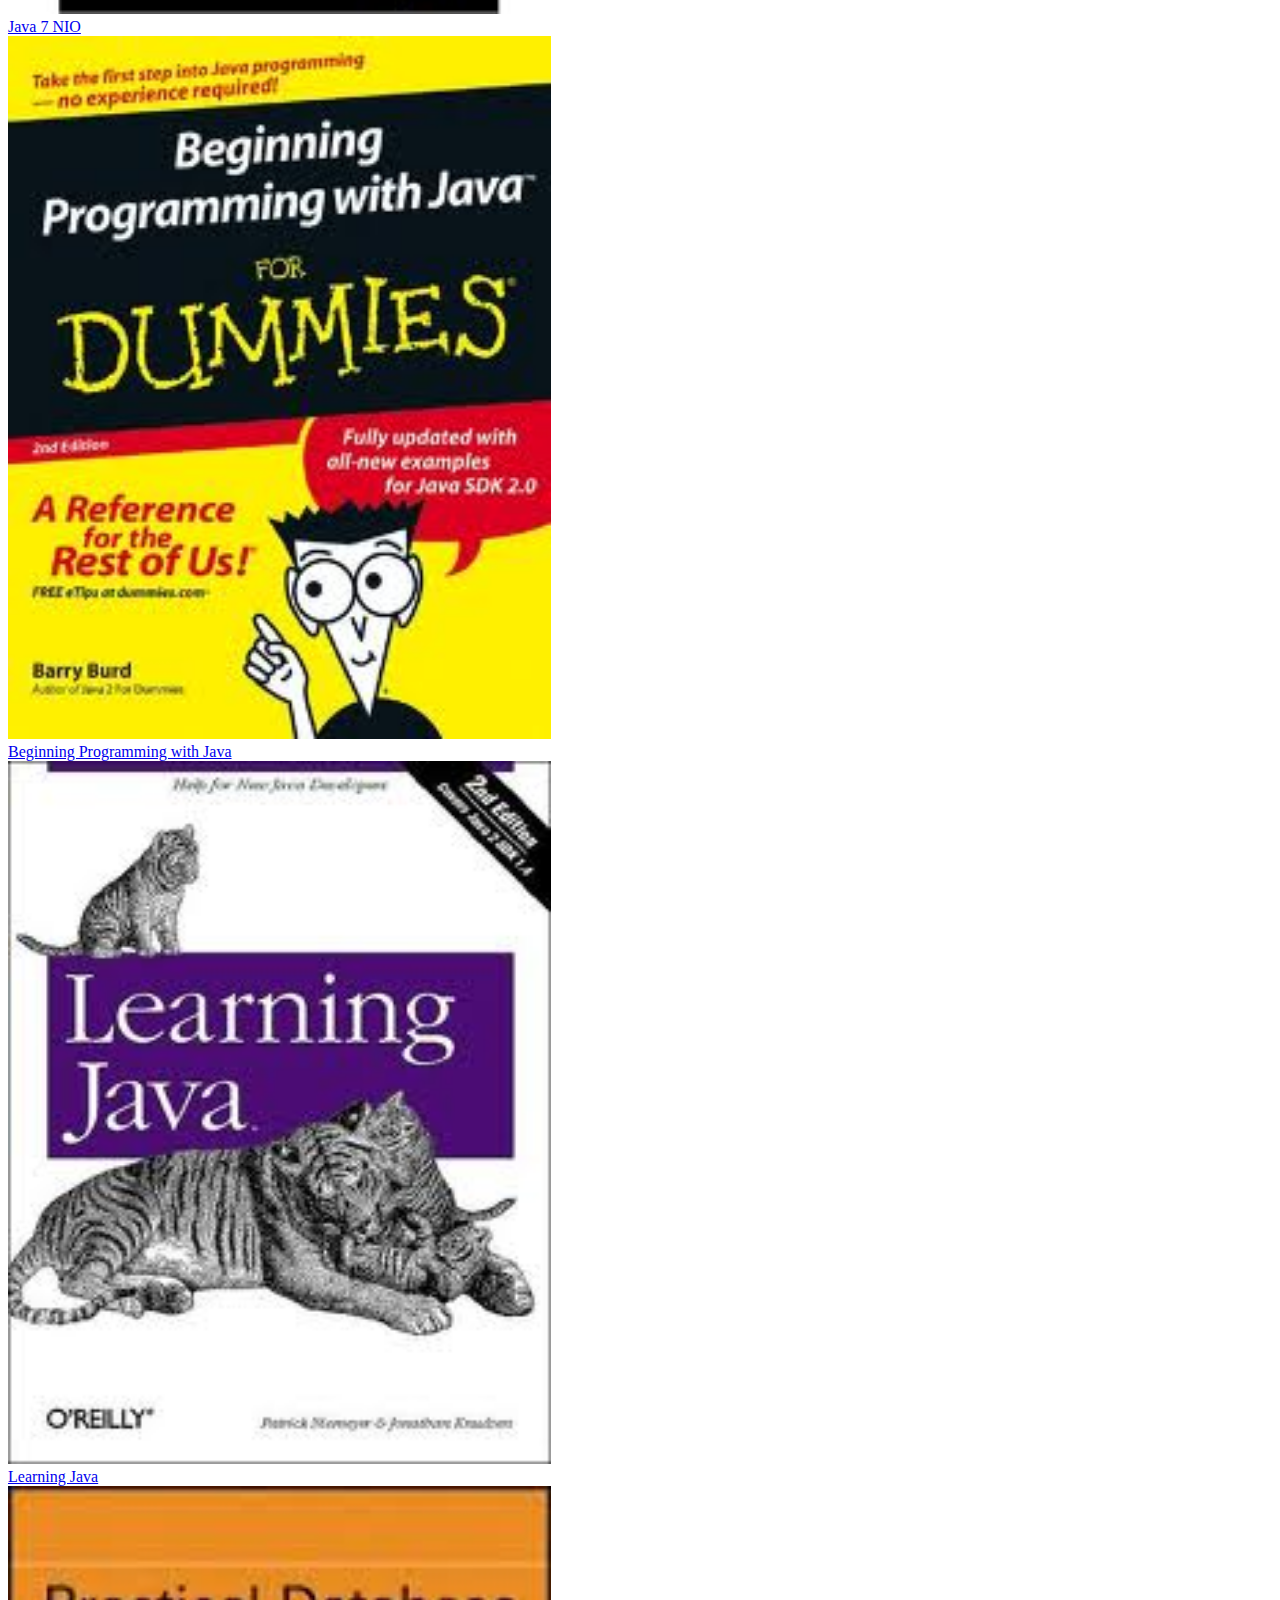
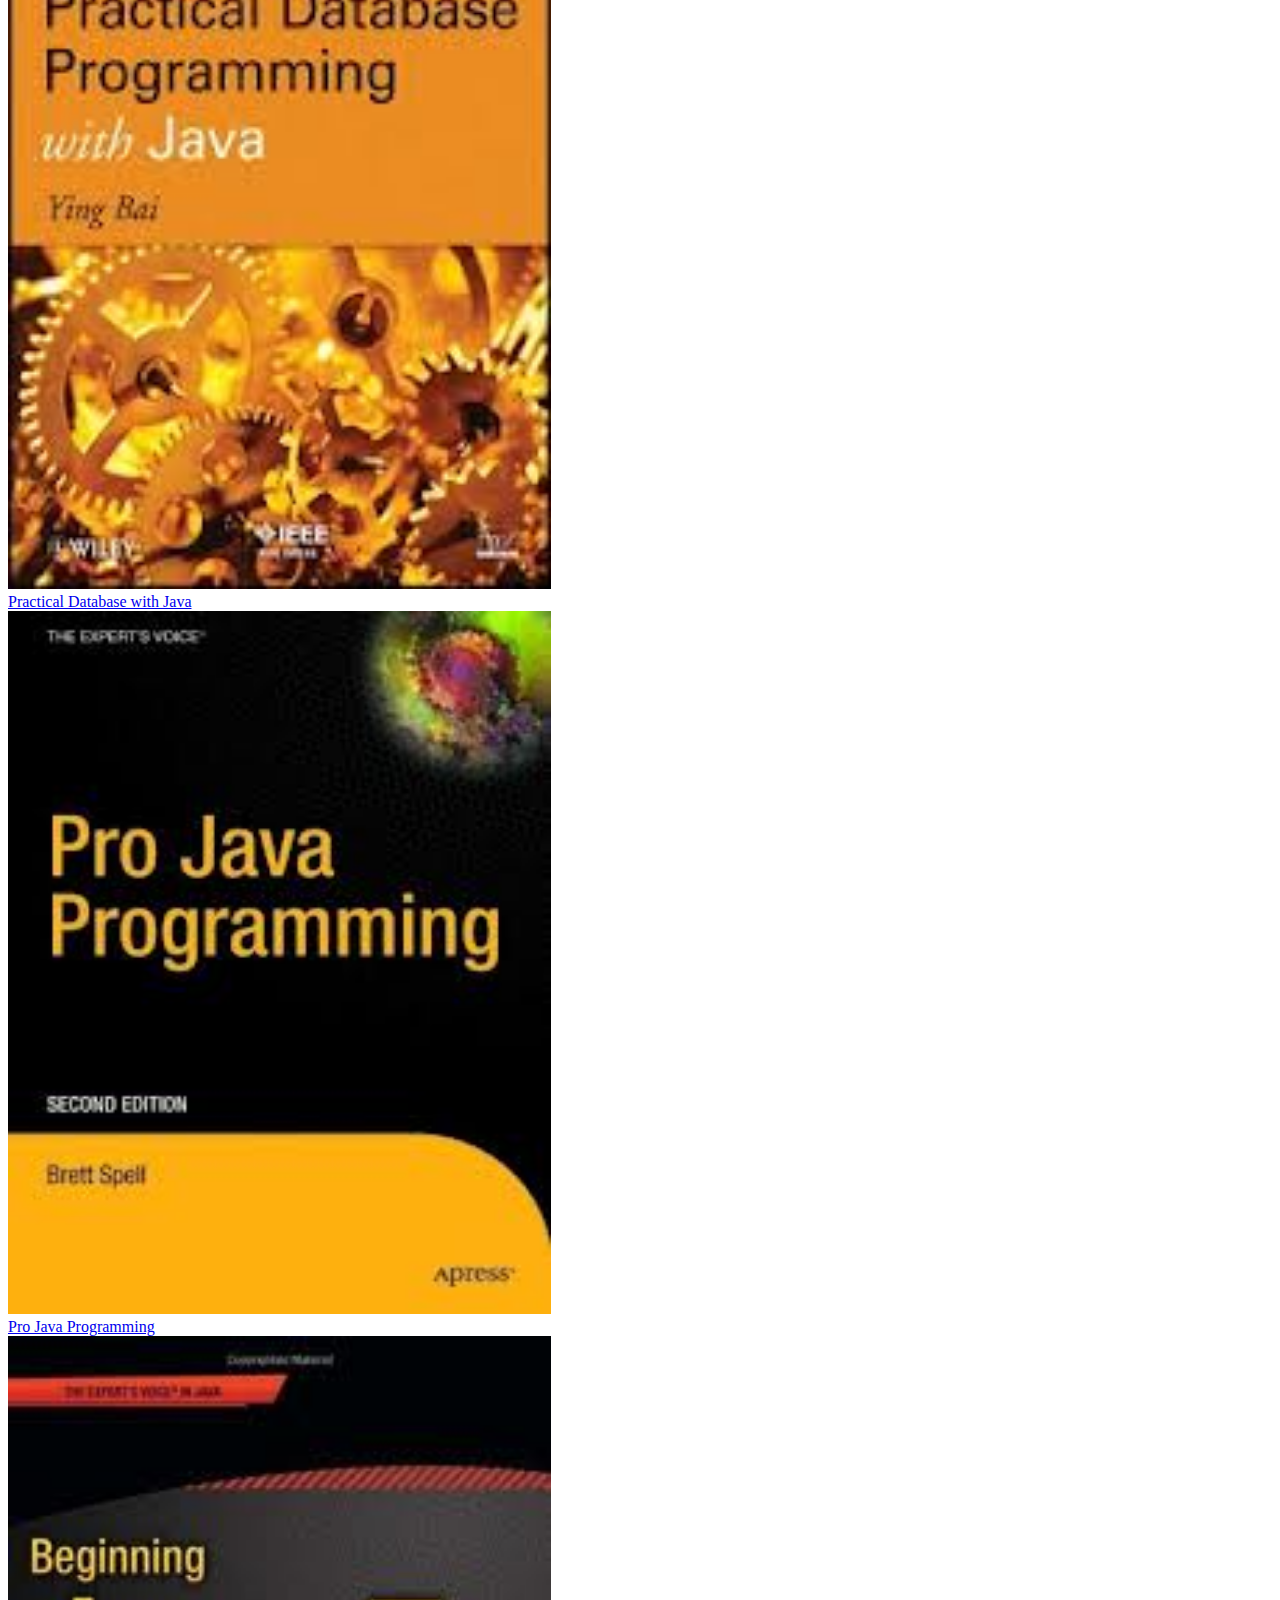
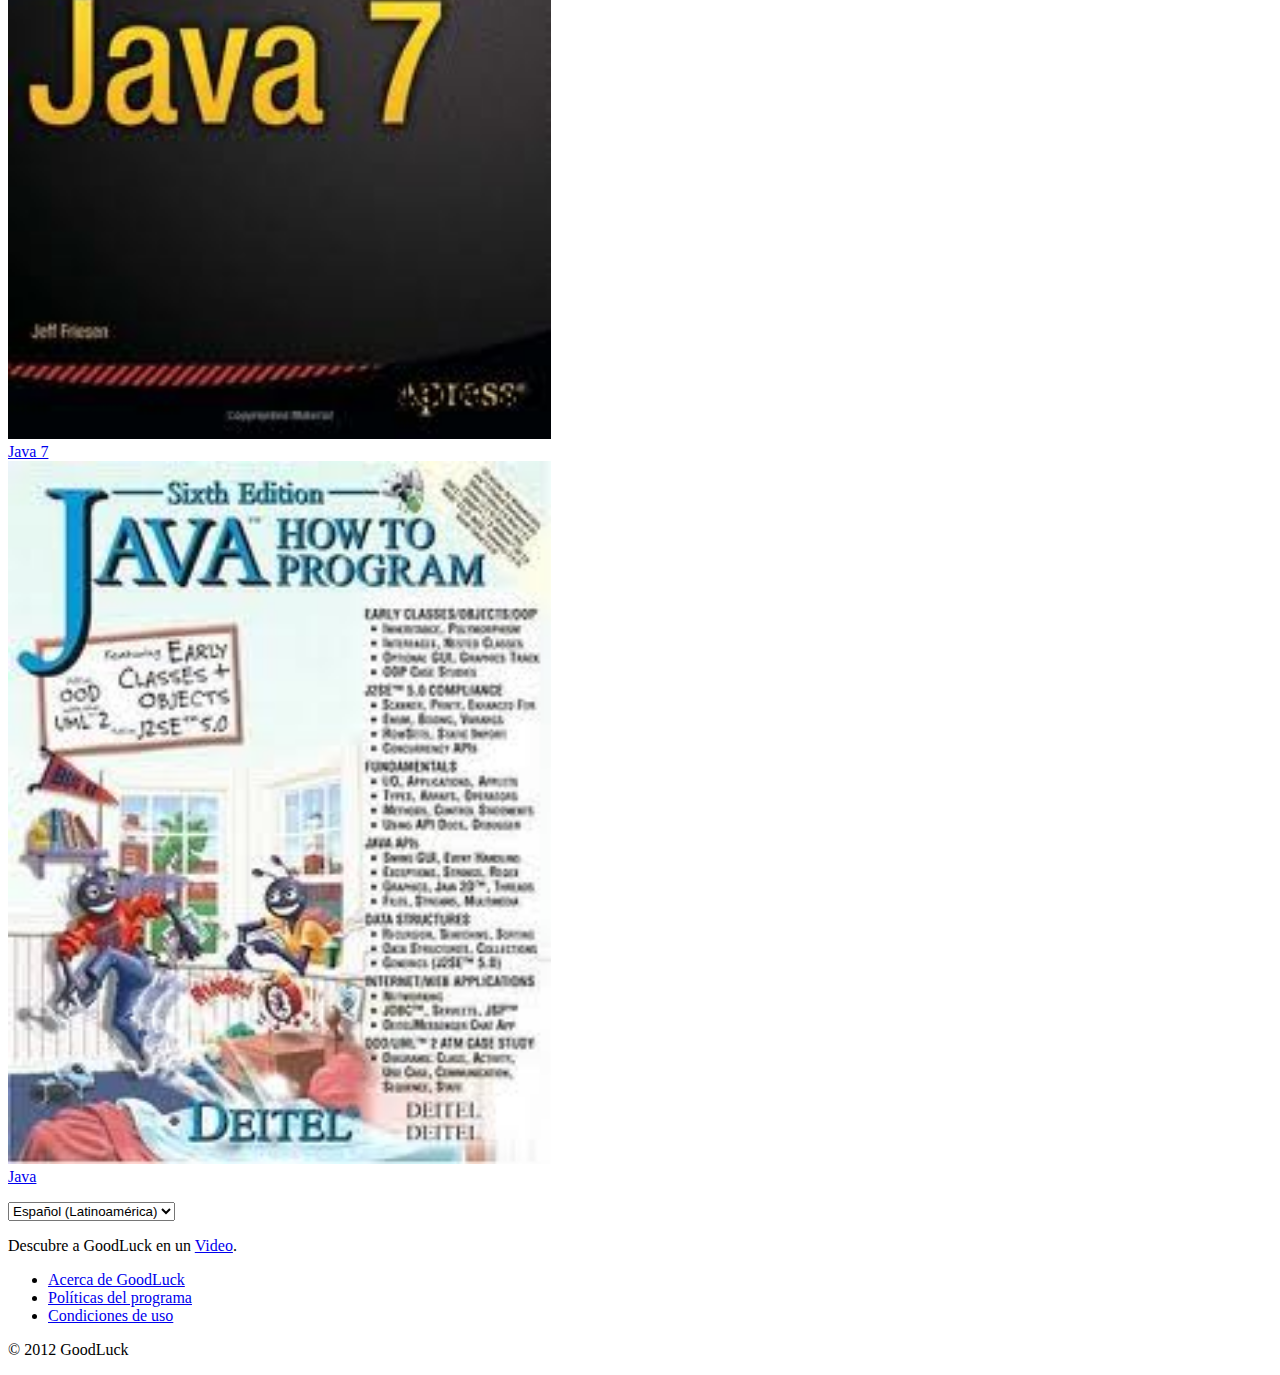
<file: goodluck/src/main/webapp/resultados.html>
<!DOCTYPE html>
<html lang="en"  xmlns="http://www.w3.org/1999/xhtml"   
      xmlns:h="http://java.sun.com/jsf/html"
      xmlns:f="http://java.sun.com/jsf/core">
 <h:head>
    <meta charset="utf-8">
    <title>Encuentra</title>
    <meta name="viewport" content="width=device-width, initial-scale=1.0">
    <meta name="description" content="">
    <meta name="author" content="">

    <!-- Bootstrap -->
    	<h:outputStylesheet library="bootstrap" name="css/bootstrap.css" />
    
    <!-- GoodLuck -->
    <h:outputStylesheet library="goodluck" name="css/goodluck.css" />
        
    <style type="text/css">
          body {
            padding-top: 40px;
          }
          .sidebar-nav {
            padding: 9px 0;
          }
          #contexto-buscar_tagsinput{

          }
    </style>
      <h:outputStylesheet library="bootstrap" name="css/bootstrap-responsive.css" />
    <h:outputStylesheet library="goodluck" name="css/goodluck-responsive.css" />
 
    <!-- Le HTML5 shim, for IE6-8 support of HTML5 elements -->
    <!--[if lt IE 9]>
      <script src="http://html5shim.googlecode.com/svn/trunk/html5.js"></script>
    <![endif]-->
    <!-- The icon -->
    <!-- Xoxco -->
    <h:outputStylesheet library="xoxco" name="jquery.tagsinput.css" />

    <link rel="shortcut icon" href="resources/goodluck/ico/favicon.ico">
 </h:head>

      <h:body data-spy="scroll" data-target=".bs-docs-sidebar">
    <nav class="navbar navbar-inverse navbar-fixed-top">
          <div class="navbar-inner">
            <div class="container">
              <a class="btn btn-navbar" data-toggle="collapse" data-target=".nav-collapse">
                <span class="icon-bar"></span>
                <span class="icon-bar"></span>
                <span class="icon-bar"></span>
              </a>
              <a class="brand" href="home.html">GoodLuck</a>
              <div class="nav-collapse collapse">
                <ul class="nav">
                  <li><a href="home.html">Inicio</a></li>
            <li><a href="encontrar.html">Encontrar</a></li>
            <li><a href="ayuda.html">Ayuda</a></li>
                </ul>
              </div><!--/.nav-collapse -->
              <div class="navbar-form pull-right">
            <div class="btn-group">
                <a class="btn btn-primary" href="perfil.html"><i class="icon-user icon-white"></i> George Mejia</a>
                <a class="btn btn-primary dropdown-toggle" data-toggle="dropdown" href="#">
                  <span class="caret"></span>
                </a>
                <ul class="dropdown-menu">
                  <li><a href="nuevoAporte.html"><i class="icon-upload"></i> Subir aporte</a></li>
                  <li><a href="cuenta.html"><i class="icon-pencil"></i> Mi cuenta</a></li>
                  <li><a href="aportes.html"><i class="icon-file"></i> Aportes</a></li>
                  <li class="divider"></li>
                  <li><a href="index.html"><i class="icon-share-alt"></i> Cerrar sesi&oacute;n</a></li>
                </ul>
              </div>
          </div>
            </div>
          </div>
    </nav>
    <header class="tema-principal">
      <div style="padding: 40px 0; position: relative; background-color: #F5F5F5;">
        <div class="container">
          <h1>Resultados encontrados para ...</h1>
          <p class="lead">"programacion con java" - tecnologia, java</p>
        </div>
      </div>
    </header>

  <div class="container">
          <div id="search-results" >
            <div id="results">
                <div class="row-fluid">
                  <div class="span2 aporte" rel="popover" data-content="&lt;p&gt;Herbled swich&lt;/p&gt;                     &lt;p&gt;Ingles&lt;/p&gt;                     &lt;p&gt;The complete reference Javan 2 fifth edition&lt;/p&gt;" data-original-title="Java 2 The complete reference">
                    <a href="#">
                      <div class="content-aporte">
                        <div class="portada">
                          <img src="resources/img-book/java1.jpeg" height="703" width="543">
                        </div>
                        <div class="titulo">
                            <span>Java 2 The complete reference</span>
                        </div>
                      </div>
                    </a>
                  </div>
                  <div rel="popover" class="span2 aporte" data-content="&lt;p&gt;Wrok&lt;/p&gt;                     &lt;p&gt;Ingles&lt;/p&gt;                     &lt;p&gt;Java Development with the Spring Framework&lt;/p&gt;" data-original-title="Java Development with the Spring Framework">
                    <a href="#">
                      <div class="content-aporte">
                        <div class="portada">
                          <img src="resources/img-book/java10.jpeg" height="703" width="543">
                        </div>
                        <div class="titulo">
                            <span>Java Development with the Spring </span>
                        </div>
                      </div>
                    </a>
                  </div>
                  <div class="span2 aporte" rel="popover" data-content="&lt;p&gt;KAthy barrein&lt;/p&gt;                     &lt;p&gt;Ingles&lt;/p&gt;                     &lt;p&gt;Head First Java&lt;/p&gt;" data-original-title="Head First Java">
                    <a href="#">
                      <div class="content-aporte">
                        <div class="portada">
                          <img src="resources/img-book/java3.jpeg" height="703" width="543">
                        </div>
                        <div class="titulo">
                            <span>Head First Java</span>
                        </div>
                      </div>
                    </a>
                  </div>
                  <div class="span2 aporte" rel="popover" data-content="&lt;p&gt;Jenie Innesji&lt;/p&gt;                     &lt;p&gt;Ingles&lt;/p&gt;                     &lt;p&gt;Java 2 Certification&lt;/p&gt;" data-original-title="Java 2 Certification">
                    <a href="#">
                      <div class="content-aporte">
                        <div class="portada">
                          <img src="resources/img-book/java4.jpeg" height="703" width="543">
                        </div>
                        <div class="titulo">
                            <span>Java 2 Certification</span>
                        </div>
                      </div>
                    </a>
                  </div>
                  <div class="span2 aporte" rel="popover" data-content="&lt;p&gt;Sams Teach Yourlself&lt;/p&gt;                     &lt;p&gt;Ingles&lt;/p&gt;                     &lt;p&gt;Java 6 in 21 days" data-original-title="Java 6">
                    <a href="#">
                      <div class="content-aporte">
                        <div class="portada">
                          <img src="resources/img-book/java5.jpeg" height="703" width="543">
                        </div>
                        <div class="titulo">Java 6</div>
                      </div>
                    </a>
                  </div>
                  <div class="span2 aporte" rel="popover" data-content="&lt;p&gt;Apress&lt;/p&gt;                     &lt;p&gt;Ingles&lt;/p&gt;                     &lt;p&gt;Pro Java 7 NIO&lt;/p&gt;" data-original-title="Java 7 NIO ">
                    <a href="#">
                      <div class="content-aporte">
                        <div class="portada">
                          <img src="resources/img-book/java6.jpeg" height="703" width="543">
                        </div>
                        <div class="titulo">
                            <span>Java 7 NIO</span>
                        </div>
                      </div>
                    </a>
                  </div>
                </div>
               <div class="row-fluid">
                  <div class="span2 aporte" rel="popover" data-content="&lt;p&gt;Barry Band&lt;/p&gt;                     &lt;p&gt;Ingles&lt;/p&gt;                     &lt;p&gt;Beginning Programming with Java for DUMMIES&lt;/p&gt;" data-original-title="Beginning Programming with Java">
                    <a href="#">
                      <div class="content-aporte">
                        <div class="portada">
                          <img src="resources/img-book/java7.jpeg" height="703" width="543">
                        </div>
                        <div class="titulo">
                            <span>Beginning Programming with Java</span>
                        </div>
                      </div>
                    </a>
                  </div>
                  <div class="span2 aporte" rel="popover" data-content="&lt;p&gt;Oreally&lt;/p&gt;                     &lt;p&gt;Ingles&lt;/p&gt;                     &lt;p&gt;Learning Java Second edition&lt;/p&gt;" data-original-title="Learning Java">
                    <a href="#">
                      <div class="content-aporte">
                        <div class="portada">
                          <img src="resources/img-book/java8.jpeg" height="703" width="543">
                        </div>
                        <div class="titulo">
                            <span>Learning Java</span>
                        </div>
                      </div>
                    </a>
                  </div>
                  <div class="span2 aporte" rel="popover" data-content="&lt;p&gt;Ying Bai&lt;/p&gt;                     &lt;p&gt;Ingles&lt;/p&gt;                     &lt;p&gt;Practical Database Programming with Java&lt;/p&gt;" data-original-title="Practical Database with Java">
                    <a href="#">
                      <div class="content-aporte">
                        <div class="portada">
                          <img src="resources/img-book/java9.jpeg" height="703" width="543">
                        </div>
                        <div class="titulo">
                            <span>Practical Database with Java</span>
                        </div>
                      </div>
                    </a>
                  </div>
                  <div class="span2 aporte" rel="popover" data-content="&lt;p&gt;Breth sccott&lt;/p&gt;                     &lt;p&gt;Ingles&lt;/p&gt;                     &lt;p&gt;Pro Java Programming Second Edition&lt;/p&gt;" data-original-title="Pro Java Programming">
                    <a href="aporte.html">
                      <div class="content-aporte">
                        <div class="portada">
                          <img src="resources/img-book/java2.jpeg" height="703" width="543">
                        </div>
                        <div class="titulo">
                            <span>Pro Java Programming</span>
                        </div>
                      </div>
                    </a>
                  </div>                  
                  <div class="span2 aporte" rel="popover" data-content="&lt;p&gt;Jeff Roeckman&lt;/p&gt;                     &lt;p&gt;Ingles&lt;/p&gt;                     &lt;p&gt;Beginning Java 7 &lt;/p&gt;" data-original-title="Beginning Java 7 ">
                    <a href="#">
                      <div class="content-aporte">
                        <div class="portada">
                          <img src="resources/img-book/java11.jpeg" height="703" width="543">
                        </div>
                        <div class="titulo">
                            <span>Java 7</span>
                        </div>
                      </div>
                    </a>
                  </div>
                  <div class="span2 aporte" rel="popover" data-content="&lt;p&gt;Deitel&lt;/p&gt;                     &lt;p&gt;Ingles&lt;/p&gt;                     &lt;p&gt;Java how to program&lt;/p&gt;" data-original-title="Java how to program">
                    <a href="#">
                      <div class="content-aporte">
                        <div class="portada">
                          <img src="resources/img-book/java14.jpeg" height="703" width="543">
                        </div>
                        <div class="titulo">
                            <span>Java</span>
                        </div>
                      </div>
                    </a>
                  </div>
                </div>
              
            </div>
          </div>

  </div>



        <!-- Footer
        ================================================== -->
        <footer class="footer">
          <div class="container">
            <p class="pull-right">
                <select id="lang-opcion" class="lang-opcion" style="">
                  <option value="es"> ‪Español (Latinoamérica)‬ </option>
                  <option value="en"> ‪English (United States)‬ </option>
                </select>
            </p>
            <p>Descubre a GoodLuck en un <a href="http://www.youtube.com/watch?v=APdeX6p9Zno" target="_blank">Video</a>.</p>
            <ul class="footer-links">
              <li><a href="#">Acerca de GoodLuck</a></li>
              <li><a href="#">Pol&iacute;ticas del programa</a></li>
              <li><a href="#">Condiciones de uso</a></li>
            </ul>
            <p>&copy; 2012 GoodLuck</p>
          </div>
        </footer>


<h:outputScript library="bootstrap" name="js/ext/jquery.js" />
   <h:outputScript library="bootstrap" name="js/bootstrap.min.js" />
  <h:outputScript library="xoxco" name="jquery.tagsinput.js" />
      <h:outputScript library="goodluck" name="js/application.js" />
   
    <script type="text/javascript">
      $(function() {
            $('#contexto-buscar').tagsInput({
              width:'auto',
              defaultText :''
            })
            $("#contexto-buscar_tag").popover({
              trigger: 'focus', 
              content: 'Indicanos sobre que campo de conocimiento estamos hablando',
              placement: 'bottom'
            });
            $("#botonBusqueda").click(function(){
              $("#search-results").css("display", "block");
            });
      });
    </script>
 </h:body>
</html>
</file>
<file: stylesheets/pygment_trac.css>
.highlight  { background: #ffffff; }
.highlight .c { color: #999988; font-style: italic } /* Comment */
.highlight .err { color: #a61717; background-color: #e3d2d2 } /* Error */
.highlight .k { font-weight: bold } /* Keyword */
.highlight .o { font-weight: bold } /* Operator */
.highlight .cm { color: #999988; font-style: italic } /* Comment.Multiline */
.highlight .cp { color: #999999; font-weight: bold } /* Comment.Preproc */
.highlight .c1 { color: #999988; font-style: italic } /* Comment.Single */
.highlight .cs { color: #999999; font-weight: bold; font-style: italic } /* Comment.Special */
.highlight .gd { color: #000000; background-color: #ffdddd } /* Generic.Deleted */
.highlight .gd .x { color: #000000; background-color: #ffaaaa } /* Generic.Deleted.Specific */
.highlight .ge { font-style: italic } /* Generic.Emph */
.highlight .gr { color: #aa0000 } /* Generic.Error */
.highlight .gh { color: #999999 } /* Generic.Heading */
.highlight .gi { color: #000000; background-color: #ddffdd } /* Generic.Inserted */
.highlight .gi .x { color: #000000; background-color: #aaffaa } /* Generic.Inserted.Specific */
.highlight .go { color: #888888 } /* Generic.Output */
.highlight .gp { color: #555555 } /* Generic.Prompt */
.highlight .gs { font-weight: bold } /* Generic.Strong */
.highlight .gu { color: #800080; font-weight: bold; } /* Generic.Subheading */
.highlight .gt { color: #aa0000 } /* Generic.Traceback */
.highlight .kc { font-weight: bold } /* Keyword.Constant */
.highlight .kd { font-weight: bold } /* Keyword.Declaration */
.highlight .kn { font-weight: bold } /* Keyword.Namespace */
.highlight .kp { font-weight: bold } /* Keyword.Pseudo */
.highlight .kr { font-weight: bold } /* Keyword.Reserved */
.highlight .kt { color: #445588; font-weight: bold } /* Keyword.Type */
.highlight .m { color: #009999 } /* Literal.Number */
.highlight .s { color: #d14 } /* Literal.String */
.highlight .na { color: #008080 } /* Name.Attribute */
.highlight .nb { color: #0086B3 } /* Name.Builtin */
.highlight .nc { color: #445588; font-weight: bold } /* Name.Class */
.highlight .no { color: #008080 } /* Name.Constant */
.highlight .ni { color: #800080 } /* Name.Entity */
.highlight .ne { color: #990000; font-weight: bold } /* Name.Exception */
.highlight .nf { color: #990000; font-weight: bold } /* Name.Function */
.highlight .nn { color: #555555 } /* Name.Namespace */
.highlight .nt { color: #000080 } /* Name.Tag */
.highlight .nv { color: #008080 } /* Name.Variable */
.highlight .ow { font-weight: bold } /* Operator.Word */
.highlight .w { color: #bbbbbb } /* Text.Whitespace */
.highlight .mf { color: #009999 } /* Literal.Number.Float */
.highlight .mh { color: #009999 } /* Literal.Number.Hex */
.highlight .mi { color: #009999 } /* Literal.Number.Integer */
.highlight .mo { color: #009999 } /* Literal.Number.Oct */
.highlight .sb { color: #d14 } /* Literal.String.Backtick */
.highlight .sc { color: #d14 } /* Literal.String.Char */
.highlight .sd { color: #d14 } /* Literal.String.Doc */
.highlight .s2 { color: #d14 } /* Literal.String.Double */
.highlight .se { color: #d14 } /* Literal.String.Escape */
.highlight .sh { color: #d14 } /* Literal.String.Heredoc */
.highlight .si { color: #d14 } /* Literal.String.Interpol */
.highlight .sx { color: #d14 } /* Literal.String.Other */
.highlight .sr { color: #009926 } /* Literal.String.Regex */
.highlight .s1 { color: #d14 } /* Literal.String.Single */
.highlight .ss { color: #990073 } /* Literal.String.Symbol */
.highlight .bp { color: #999999 } /* Name.Builtin.Pseudo */
.highlight .vc { color: #008080 } /* Name.Variable.Class */
.highlight .vg { color: #008080 } /* Name.Variable.Global */
.highlight .vi { color: #008080 } /* Name.Variable.Instance */
.highlight .il { color: #009999 } /* Literal.Number.Integer.Long */

.type-csharp .highlight .k { color: #0000FF }
.type-csharp .highlight .kt { color: #0000FF }
.type-csharp .highlight .nf { color: #000000; font-weight: normal }
.type-csharp .highlight .nc { color: #2B91AF }
.type-csharp .highlight .nn { color: #000000 }
.type-csharp .highlight .s { color: #A31515 }
.type-csharp .highlight .sc { color: #A31515 }
</file>
<file: stylesheets/print.css>
html, body, div, span, applet, object, iframe,
h1, h2, h3, h4, h5, h6, p, blockquote, pre,
a, abbr, acronym, address, big, cite, code,
del, dfn, em, img, ins, kbd, q, s, samp,
small, strike, strong, sub, sup, tt, var,
b, u, i, center,
dl, dt, dd, ol, ul, li,
fieldset, form, label, legend,
table, caption, tbody, tfoot, thead, tr, th, td,
article, aside, canvas, details, embed, 
figure, figcaption, footer, header, hgroup, 
menu, nav, output, ruby, section, summary,
time, mark, audio, video {
  margin: 0;
  padding: 0;
  border: 0;
  font-size: 100%;
  font: inherit;
  vertical-align: baseline;
}
/* HTML5 display-role reset for older browsers */
article, aside, details, figcaption, figure, 
footer, header, hgroup, menu, nav, section {
  display: block;
}
body {
  line-height: 1;
}
ol, ul {
  list-style: none;
}
blockquote, q {
  quotes: none;
}
blockquote:before, blockquote:after,
q:before, q:after {
  content: '';
  content: none;
}
table {
  border-collapse: collapse;
  border-spacing: 0;
}
body {
  font-size: 13px;
  line-height: 1.5; 
  font-family: 'Helvetica Neue', Helvetica, Arial, serif;
  color: #000;
}

a {
  color: #d5000d;
  font-weight: bold;
}

header {
  padding-top: 35px;
  padding-bottom: 10px;
}

header h1 {
  font-weight: bold;
  letter-spacing: -1px;
  font-size: 48px;
  color: #303030;
  line-height: 1.2;
}

header h2 {
  letter-spacing: -1px;
  font-size: 24px;
  color: #aaa;
  font-weight: normal;
  line-height: 1.3;
}
#downloads {
  display: none;
}
#main_content {
  padding-top: 20px;
}

code, pre {
  font-family: Monaco, "Bitstream Vera Sans Mono", "Lucida Console", Terminal;
  color: #222;
  margin-bottom: 30px;
  font-size: 12px;
}

code {
  padding: 0 3px;
}

pre {
  border: solid 1px #ddd;
  padding: 20px;
  overflow: auto;
}
pre code {
  padding: 0;
}

ul, ol, dl {
  margin-bottom: 20px;
}


/* COMMON STYLES */

table {
  width: 100%;
  border: 1px solid #ebebeb;
}

th {
  font-weight: 500;
}

td {
  border: 1px solid #ebebeb;
  text-align: center; 
  font-weight: 300;
}

form {
  background: #f2f2f2;
  padding: 20px;
  
}


/* GENERAL ELEMENT TYPE STYLES */

h1 {
  font-size: 2.8em;
} 

h2 {
  font-size: 22px;
  font-weight: bold;
  color: #303030;
  margin-bottom: 8px;
} 

h3 {
  color: #d5000d;
  font-size: 18px;
  font-weight: bold;
  margin-bottom: 8px;
} 
 
h4 {
  font-size: 16px;
  color: #303030;
  font-weight: bold;
} 

h5 {
  font-size: 1em;
  color: #303030;
} 

h6 {
  font-size: .8em;
  color: #303030;
} 

p {
  font-weight: 300;
  margin-bottom: 20px;
}
 
a {
  text-decoration: none;
}

p a {
  font-weight: 400;
}

blockquote {
  font-size: 1.6em;
  border-left: 10px solid #e9e9e9;
  margin-bottom: 20px;
  padding: 0 0 0 30px;
}

ul li {
  list-style: disc inside;
  padding-left: 20px;
}

ol li {
  list-style: decimal inside;
  padding-left: 3px;
}

dl dd {
  font-style: italic;
  font-weight: 100;
}

footer {
  margin-top: 40px;
  padding-top: 20px;
  padding-bottom: 30px;
  font-size: 13px;
  color: #aaa;
}

footer a {
  color: #666;
}

/* MISC */
.clearfix:after {
  clear: both;
  content: '.';
  display: block;
  visibility: hidden;
  height: 0;
}

.clearfix {display: inline-block;}
* html .clearfix {height: 1%;}
.clearfix {display: block;}
</file>
<file: stylesheets/stylesheet.css>
/* http://meyerweb.com/eric/tools/css/reset/ 
   v2.0 | 20110126
   License: none (public domain)
*/
html, body, div, span, applet, object, iframe,
h1, h2, h3, h4, h5, h6, p, blockquote, pre,
a, abbr, acronym, address, big, cite, code,
del, dfn, em, img, ins, kbd, q, s, samp,
small, strike, strong, sub, sup, tt, var,
b, u, i, center,
dl, dt, dd, ol, ul, li,
fieldset, form, label, legend,
table, caption, tbody, tfoot, thead, tr, th, td,
article, aside, canvas, details, embed, 
figure, figcaption, footer, header, hgroup, 
menu, nav, output, ruby, section, summary,
time, mark, audio, video {
	margin: 0;
	padding: 0;
	border: 0;
	font-size: 100%;
	font: inherit;
	vertical-align: baseline;
}
/* HTML5 display-role reset for older browsers */
article, aside, details, figcaption, figure, 
footer, header, hgroup, menu, nav, section {
	display: block;
}
body {
	line-height: 1;
}
ol, ul {
	list-style: none;
}
blockquote, q {
	quotes: none;
}
blockquote:before, blockquote:after,
q:before, q:after {
	content: '';
	content: none;
}
table {
	border-collapse: collapse;
	border-spacing: 0;
}

/* LAYOUT STYLES */
body {
  font-size: 15px;
  line-height: 1.5; 
  background: #fafafa url(../images/body-bg.jpg) 0 0 repeat;
  font-family: 'Helvetica Neue', Helvetica, Arial, serif;
  font-weight: 400;
  color: #666;
}

a {
  color: #2879d0;
}
a:hover {
  color: #2268b2;
}

header {
  padding-top: 40px;
  padding-bottom: 40px;
  font-family: 'Architects Daughter', 'Helvetica Neue', Helvetica, Arial, serif; 
  background: #2e7bcf url(../images/header-bg.jpg) 0 0 repeat-x;
  border-bottom: solid 1px #275da1;
}

header h1 {
  letter-spacing: -1px;
  font-size: 72px;
  color: #fff;
  line-height: 1;
  margin-bottom: 0.2em;
  width: 540px;
}

header h2 {
  font-size: 26px;
  color: #9ddcff;
  font-weight: normal;
  line-height: 1.3;
  width: 540px;
  letter-spacing: 0;
}

.inner {
  position: relative;
  width: 940px;
  margin: 0 auto;
}

#content-wrapper {
  border-top: solid 1px #fff;
  padding-top: 30px;
}

#main-content {
  width: 690px;
  float: left;
}

#main-content img {
  max-width: 100%;
}

aside#sidebar {
  width: 200px;
  padding-left: 20px;
  min-height: 504px;
  float: right;
  background: transparent url(../images/sidebar-bg.jpg) 0 0 no-repeat;
  font-size: 12px;
  line-height: 1.3;
}

aside#sidebar p.repo-owner,
aside#sidebar p.repo-owner a {
  font-weight: bold;
}

#downloads {
  margin-bottom: 40px;
}

a.button {
  width: 134px;
  height: 58px;
  line-height: 1.2;
  font-size: 23px;
  color: #fff;
  padding-left: 68px;
  padding-top: 22px;
  font-family: 'Architects Daughter', 'Helvetica Neue', Helvetica, Arial, serif; 
}
a.button small {
  display: block;
  font-size: 11px;
}
header a.button {
  position: absolute;
  right: 0;
  top: 0;
  background: transparent url(../images/github-button.png) 0 0 no-repeat;
}
aside a.button {
  width: 138px;
  padding-left: 64px;
  display: block;
  background: transparent url(../images/download-button.png) 0 0 no-repeat;
  margin-bottom: 20px;
  font-size: 21px;
}

code, pre {
  font-family: Monaco, "Bitstream Vera Sans Mono", "Lucida Console", Terminal, monospace;
  color: #222;
  margin-bottom: 30px;
  font-size: 13px;
}

code {
  background-color: #f2f8fc;
  border: solid 1px #dbe7f3;
  padding: 0 3px;
}

pre {
  padding: 20px;
  background: #fff;
  text-shadow: none;
  overflow: auto;
  border: solid 1px #f2f2f2;
}
pre code {
  color: #2879d0;
  background-color: #fff;
  border: none;
  padding: 0;
}

ul, ol, dl {
  margin-bottom: 20px;
}


/* COMMON STYLES */

hr {
  height: 1px;
  line-height: 1px;
  margin-top: 1em;
  padding-bottom: 1em;
  border: none;
  background: transparent url('../images/hr.png') 0 0 no-repeat;
}

table {
  width: 100%;
  border: 1px solid #ebebeb;
}

th {
  font-weight: 500;
}

td {
  border: 1px solid #ebebeb;
  text-align: center; 
  font-weight: 300;
}

form {
  background: #f2f2f2;
  padding: 20px;
  
}


/* GENERAL ELEMENT TYPE STYLES */

#main-content h1 {
  font-family: 'Architects Daughter', 'Helvetica Neue', Helvetica, Arial, serif; 
  font-size: 2.8em;
  letter-spacing: -1px;
  color: #474747;
} 

#main-content h1:before {
  content: "/";
  color: #9ddcff;
  padding-right: 0.3em;
  margin-left: -0.9em;
}

#main-content h2 {
  font-family: 'Architects Daughter', 'Helvetica Neue', Helvetica, Arial, serif; 
  font-size: 22px;
  font-weight: bold;
  margin-bottom: 8px;
  color: #474747;
} 
#main-content h2:before {
  content: "//";
  color: #9ddcff;
  padding-right: 0.3em;
  margin-left: -1.5em;
}

#main-content h3 {
  font-family: 'Architects Daughter', 'Helvetica Neue', Helvetica, Arial, serif; 
  font-size: 18px;
  font-weight: bold;
  margin-top: 24px;
  margin-bottom: 8px;
  color: #474747;
} 
 
#main-content h3:before {
  content: "///";
  color: #9ddcff;
  padding-right: 0.3em;
  margin-left: -2em;
}

#main-content h4 {
  font-family: 'Architects Daughter', 'Helvetica Neue', Helvetica, Arial, serif; 
  font-size: 15px;
  font-weight: bold;
  color: #474747;
} 

h4:before {
  content: "////";
  color: #9ddcff;
  padding-right: 0.3em;
  margin-left: -2.8em;
}

#main-content h5 {
  font-family: 'Architects Daughter', 'Helvetica Neue', Helvetica, Arial, serif; 
  font-size: 14px;
  color: #474747;
} 
h5:before {
  content: "/////";
  color: #9ddcff;
  padding-right: 0.3em;
  margin-left: -3.2em;
}

#main-content h6 {
  font-family: 'Architects Daughter', 'Helvetica Neue', Helvetica, Arial, serif; 
  font-size: .8em;
  color: #474747;
} 
h6:before {
  content: "//////";
  color: #9ddcff;
  padding-right: 0.3em;
  margin-left: -3.7em;
}

p {
  margin-bottom: 20px;
}
 
a {
  text-decoration: none;
}

p a {
  font-weight: 400;
}

blockquote {
  font-size: 1.6em;
  border-left: 10px solid #e9e9e9;
  margin-bottom: 20px;
  padding: 0 0 0 30px;
}

ul li {
  list-style: disc inside;
  padding-left: 20px;
}

ol li {
  list-style: decimal inside;
  padding-left: 3px;
}

dl dd {
  font-style: italic;
  font-weight: 100;
}

footer {
  background: transparent url('../images/hr.png') 0 0 no-repeat;
  margin-top: 40px;
  padding-top: 20px;
  padding-bottom: 30px;
  font-size: 13px;
  color: #aaa;
}

footer a {
  color: #666;
}
footer a:hover {
  color: #444;
}

/* MISC */
.clearfix:after {
  clear: both;
  content: '.';
  display: block;
  visibility: hidden;
  height: 0;
}

.clearfix {display: inline-block;}
* html .clearfix {height: 1%;}
.clearfix {display: block;}

/* #Media Queries
================================================== */

/* Smaller than standard 960 (devices and browsers) */
@media only screen and (max-width: 959px) {}

/* Tablet Portrait size to standard 960 (devices and browsers) */
@media only screen and (min-width: 768px) and (max-width: 959px) {
  .inner {
    width: 740px;
  }
  header h1, header h2 {
    width: 340px;
  }
  header h1 {
    font-size: 60px;
  }
  header h2 {
    font-size: 30px;
  }
  #main-content {
    width: 490px;
  }
  #main-content h1:before,
  #main-content h2:before,
  #main-content h3:before,
  #main-content h4:before,
  #main-content h5:before,
  #main-content h6:before {
    content: none;
    padding-right: 0;
    margin-left: 0;
  }
}

/* All Mobile Sizes (devices and browser) */
@media only screen and (max-width: 767px) {
  .inner {
    width: 93%;
  }
  header {
    padding: 20px 0;
  }
  header .inner {
    position: relative;
  }
  header h1, header h2 {
    width: 100%;
  }
  header h1 {
    font-size: 48px;
  }
  header h2 {
    font-size: 24px;
  }
  header a.button {
    background-image: none;
    width: auto;
    height: auto;
    display: inline-block;
    margin-top: 15px;
    padding: 5px 10px;
    position: relative;
    text-align: center;
    font-size: 13px;
    line-height: 1;
    background-color: #9ddcff;
    color: #2879d0;
    -moz-border-radius: 5px;
    -webkit-border-radius: 5px;                     
    border-radius: 5px;    
  }
  header a.button small {
    font-size: 13px;
    display: inline;
  }
  #main-content,
  aside#sidebar {
    float: none;
    width: 100% ! important;
  }
  aside#sidebar {
    background-image: none;
    margin-top: 20px;
    border-top: solid 1px #ddd;
    padding: 20px 0;
    min-height: 0;
  }
  aside#sidebar a.button {
    display: none;
  }
  #main-content h1:before,
  #main-content h2:before,
  #main-content h3:before,
  #main-content h4:before,
  #main-content h5:before,
  #main-content h6:before {
    content: none;
    padding-right: 0;
    margin-left: 0;
  }
}

/* Mobile Landscape Size to Tablet Portrait (devices and browsers) */
@media only screen and (min-width: 480px) and (max-width: 767px) {}

/* Mobile Portrait Size to Mobile Landscape Size (devices and browsers) */
@media only screen and (max-width: 479px) {}
</file>
